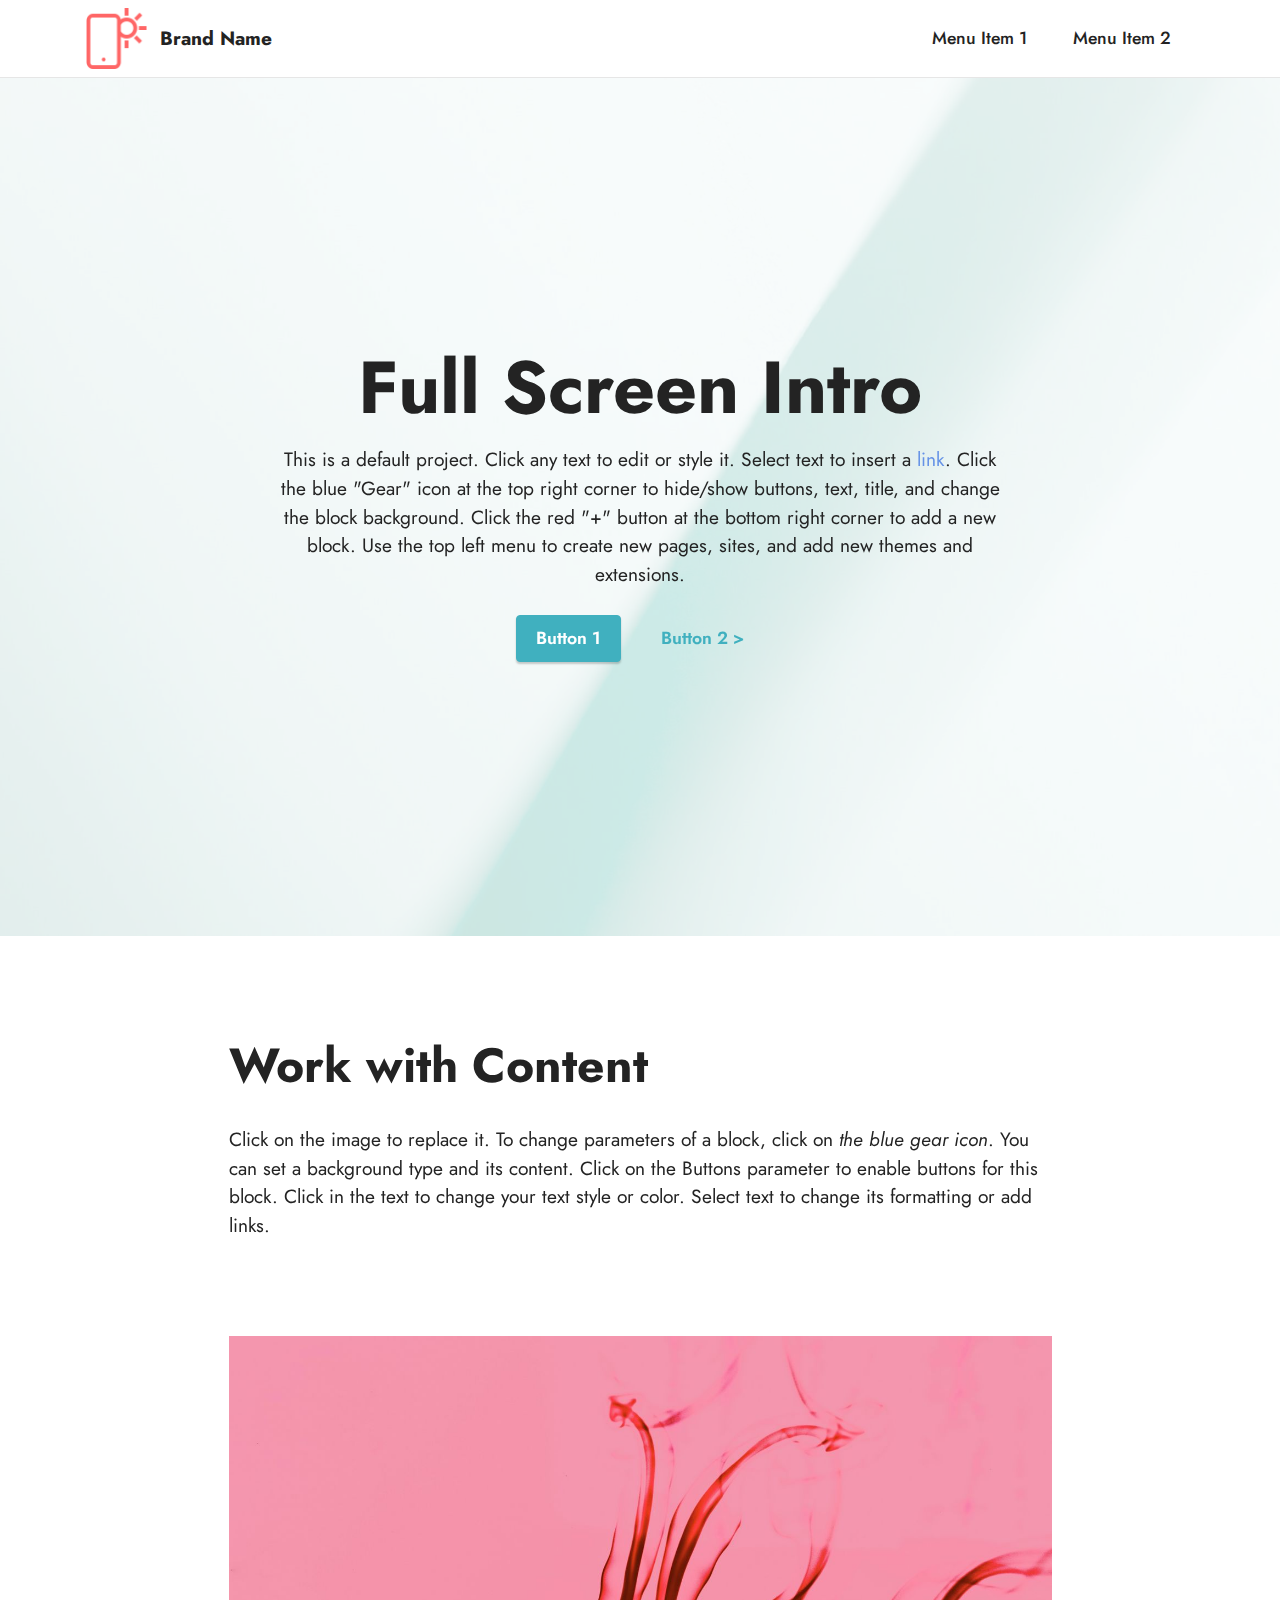
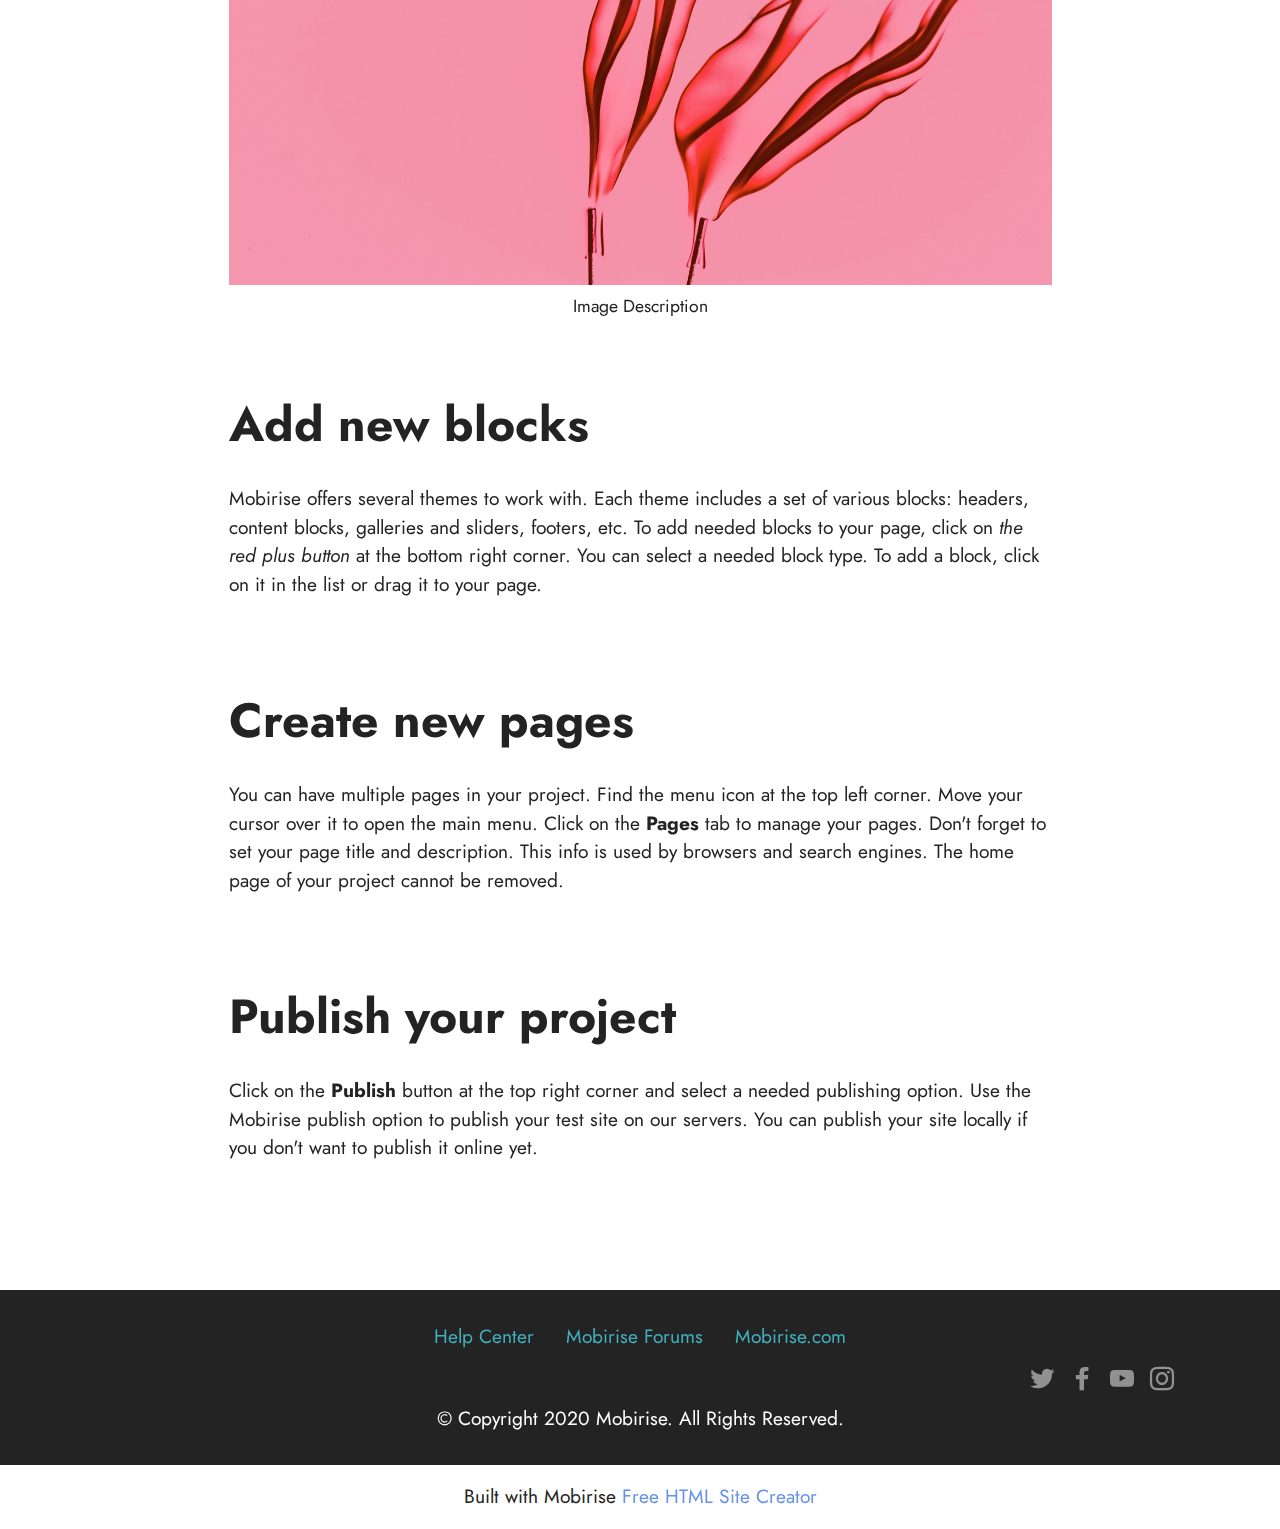
<file: index.html>
<!DOCTYPE html>
<html  >
<head>
  <!-- Site made with Mobirise Website Builder v5.6.11, https://mobirise.com -->
  <meta charset="UTF-8">
  <meta http-equiv="X-UA-Compatible" content="IE=edge">
  <meta name="generator" content="Mobirise v5.6.11, mobirise.com">
  <meta name="twitter:card" content="summary_large_image"/>
  <meta name="twitter:image:src" content="">
  <meta property="og:image" content="">
  <meta name="twitter:title" content="Home">
  <meta name="viewport" content="width=device-width, initial-scale=1, minimum-scale=1">
  <link rel="shortcut icon" href="assets/images/logo.png" type="image/x-icon">
  <meta name="description" content="">
  
  
  <title>Home</title>
  <link rel="stylesheet" href="assets/bootstrap/css/bootstrap.min.css">
  <link rel="stylesheet" href="assets/bootstrap/css/bootstrap-grid.min.css">
  <link rel="stylesheet" href="assets/bootstrap/css/bootstrap-reboot.min.css">
  <link rel="stylesheet" href="assets/parallax/jarallax.css">
  <link rel="stylesheet" href="assets/dropdown/css/style.css">
  <link rel="stylesheet" href="assets/socicon/css/styles.css">
  <link rel="stylesheet" href="assets/theme/css/style.css">
  <link rel="preload" href="https://fonts.googleapis.com/css?family=Jost:100,200,300,400,500,600,700,800,900,100i,200i,300i,400i,500i,600i,700i,800i,900i&display=swap" as="style" onload="this.onload=null;this.rel='stylesheet'">
  <noscript><link rel="stylesheet" href="https://fonts.googleapis.com/css?family=Jost:100,200,300,400,500,600,700,800,900,100i,200i,300i,400i,500i,600i,700i,800i,900i&display=swap"></noscript>
  <link rel="preload" as="style" href="assets/mobirise/css/mbr-additional.css"><link rel="stylesheet" href="assets/mobirise/css/mbr-additional.css" type="text/css">
  
  
  
  
</head>
<body>
  
  <section data-bs-version="5.1" class="menu cid-s48OLK6784" once="menu" id="menu1-h">
    
    <nav class="navbar navbar-dropdown navbar-fixed-top navbar-expand-lg">
        <div class="container">
            <div class="navbar-brand">
                <span class="navbar-logo">
                    <a href="https://mobiri.se">
                        <img src="assets/images/logo.png" alt="Mobirise Website Builder" style="height: 3.8rem;">
                    </a>
                </span>
                <span class="navbar-caption-wrap"><a class="navbar-caption text-black display-7" href="https://mobiri.se">Brand Name</a></span>
            </div>
            <button class="navbar-toggler" type="button" data-toggle="collapse" data-bs-toggle="collapse" data-target="#navbarSupportedContent" data-bs-target="#navbarSupportedContent" aria-controls="navbarNavAltMarkup" aria-expanded="false" aria-label="Toggle navigation">
                <div class="hamburger">
                    <span></span>
                    <span></span>
                    <span></span>
                    <span></span>
                </div>
            </button>
            <div class="collapse navbar-collapse" id="navbarSupportedContent">
                <ul class="navbar-nav nav-dropdown nav-right" data-app-modern-menu="true"><li class="nav-item"><a class="nav-link link text-black display-4" href="https://mobirise.com">Menu Item 1</a></li>
                    <li class="nav-item"><a class="nav-link link text-black display-4" href="https://mobirise.com">
                            Menu Item 2</a></li></ul>
                
                
            </div>
        </div>
    </nav>

</section>

<section data-bs-version="5.1" class="header1 cid-s48MCQYojq mbr-fullscreen mbr-parallax-background" id="header1-f">

    

    <div class="mbr-overlay" style="opacity: 0.8; background-color: rgb(255, 255, 255);"></div>

    <div class="align-center container">
        <div class="row justify-content-center">
            <div class="col-12 col-lg-8">
                <h1 class="mbr-section-title mbr-fonts-style mb-3 display-1"><strong>Full Screen Intro</strong></h1>
                
                <p class="mbr-text mbr-fonts-style display-7">This is a default project. Click any text to edit or style it. Select text to insert a <a href="http://mobirise.com">link</a>. Click the blue "Gear" icon at the top right corner to hide/show buttons, text, title, and change the block background. Click the red "+" button at the bottom right corner to add a new block. Use the top left menu to create new pages, sites, and add new themes and extensions.</p>
                <div class="mbr-section-btn mt-3"><a class="btn btn-success display-4" href="https://mobirise.com">Button 1</a> <a class="btn btn-success-outline display-4" href="https://mobirise.com">Button 2 &gt;</a></div>
            </div>
        </div>
    </div>
</section>

<section data-bs-version="5.1" class="content1 cid-s48udlf8KU" id="content1-8">
    
    <div class="container">
        <div class="row justify-content-center">
            <div class="title col-12 col-md-9">
                <h3 class="mbr-section-title mbr-fonts-style align-center mb-4 display-2"><strong>Work with Content</strong></h3>
                <h4 class="mbr-section-subtitle align-center mbr-fonts-style mb-4 display-7">Click on the image to replace it. To change parameters of a block, click on <em>the blue gear icon</em>. You can set a background type and its content. Click on the Buttons parameter to enable buttons for this block. Click in the text to change your text style or color. Select text to change its formatting or add links.</h4>
                
            </div>
        </div>
    </div>
</section>

<section data-bs-version="5.1" class="image3 cid-s48upRUlSD" id="image3-9">
    

    

    <div class="container">
        <div class="row justify-content-center">
            <div class="col-12 col-lg-9">
                <div class="image-wrapper">
                    <img src="assets/images/6.jpg" alt="Mobirise Website Builder">
                    <p class="mbr-description mbr-fonts-style mt-2 align-center display-4">
                        Image Description</p>
                </div>
            </div>
        </div>
    </div>
</section>

<section data-bs-version="5.1" class="content1 cid-s48vaXqeL6" id="content1-b">
    
    <div class="container">
        <div class="row justify-content-center">
            <div class="title col-12 col-md-9">
                <h3 class="mbr-section-title mbr-fonts-style align-center mb-4 display-2"><strong>Add new blocks</strong></h3>
                <h4 class="mbr-section-subtitle align-center mbr-fonts-style mb-4 display-7">Mobirise offers several themes to work with. Each theme includes a set of various blocks: headers, content blocks, galleries and sliders, footers, etc. To add needed blocks to your page, click on <em>the red plus button </em>at the bottom right corner. You can select a needed block type. To add a block, click on it in the list or drag it to your page.</h4>
                
            </div>
        </div>
    </div>
</section>

<section data-bs-version="5.1" class="content1 cid-s48vnjULo4" id="content1-c">
    
    <div class="container">
        <div class="row justify-content-center">
            <div class="title col-12 col-md-9">
                <h3 class="mbr-section-title mbr-fonts-style align-center mb-4 display-2"><strong>Create new pages</strong></h3>
                <h4 class="mbr-section-subtitle align-center mbr-fonts-style mb-4 display-7">You can have multiple pages in your project. Find the menu icon at the top left corner. Move your cursor over it to open the main menu. Click on the <strong>Pages </strong>tab to manage your pages. Don't forget to set your page title and description. This info is used by browsers and search engines. The home page of your project cannot be removed.</h4>
                
            </div>
        </div>
    </div>
</section>

<section data-bs-version="5.1" class="content1 cid-s48vrXhP0J" id="content1-d">
    
    <div class="container">
        <div class="row justify-content-center">
            <div class="title col-12 col-md-9">
                <h3 class="mbr-section-title mbr-fonts-style align-center mb-4 display-2"><strong>Publish your project
</strong></h3>
                <h4 class="mbr-section-subtitle align-center mbr-fonts-style mb-4 display-7">Click on the <strong>Publish </strong>button at the top right corner and select a needed publishing option. Use the Mobirise publish option to publish your test site on our servers. You can publish your site locally if you don't want to publish it online yet.</h4>
                
            </div>
        </div>
    </div>
</section>

<section data-bs-version="5.1" class="footer3 cid-s48P1Icc8J" once="footers" id="footer3-i">

    

    

    <div class="container">
        <div class="media-container-row align-center mbr-white">
            <div class="row row-links">
                <ul class="foot-menu">
                    
                    
                    
                    
                    
                <li class="foot-menu-item mbr-fonts-style display-7"><a href="https://mobirise.com/help/" class="text-success">Help Center</a></li><li class="foot-menu-item mbr-fonts-style display-7"><a href="http://forums.mobirise.com/" class="text-success">Mobirise Forums</a></li><li class="foot-menu-item mbr-fonts-style display-7"><a href="https://mobirise.com/" class="text-success">Mobirise.com</a></li></ul>
            </div>
            <div class="row social-row">
                <div class="social-list align-right pb-2">
                    
                    
                    
                    
                    
                    
                <div class="soc-item">
                        <a href="https://twitter.com/mobirise" target="_blank">
                            <span class="socicon-twitter socicon mbr-iconfont mbr-iconfont-social"></span>
                        </a>
                    </div><div class="soc-item">
                        <a href="https://www.facebook.com/pages/Mobirise/1616226671953247" target="_blank">
                            <span class="socicon-facebook socicon mbr-iconfont mbr-iconfont-social"></span>
                        </a>
                    </div><div class="soc-item">
                        <a href="https://www.youtube.com/c/mobirise" target="_blank">
                            <span class="socicon-youtube socicon mbr-iconfont mbr-iconfont-social"></span>
                        </a>
                    </div><div class="soc-item">
                        <a href="https://instagram.com/mobirise" target="_blank">
                            <span class="mbr-iconfont mbr-iconfont-social socicon-instagram socicon"></span>
                        </a>
                    </div></div>
            </div>
            <div class="row row-copirayt">
                <p class="mbr-text mb-0 mbr-fonts-style mbr-white align-center display-7">
                    © Copyright 2020 Mobirise. All Rights Reserved.
                </p>
            </div>
        </div>
    </div>
</section><section class="display-7" style="padding: 0;align-items: center;justify-content: center;flex-wrap: wrap;    align-content: center;display: flex;position: relative;height: 4rem;"><a href="https://mobiri.se/2829059" style="flex: 1 1;height: 4rem;position: absolute;width: 100%;z-index: 1;"><img alt="" style="height: 4rem;" src="[data-uri]"></a><p style="margin: 0;text-align: center;" class="display-7">Built with Mobirise &#8204;</p><a style="z-index:1" href="https://mobirise.com/html-builder.html">Free HTML Site Creator</a></section><script src="assets/bootstrap/js/bootstrap.bundle.min.js"></script>  <script src="assets/parallax/jarallax.js"></script>  <script src="assets/smoothscroll/smooth-scroll.js"></script>  <script src="assets/ytplayer/index.js"></script>  <script src="assets/dropdown/js/navbar-dropdown.js"></script>  <script src="assets/theme/js/script.js"></script>  
  
  
</body>
</html>
</file>
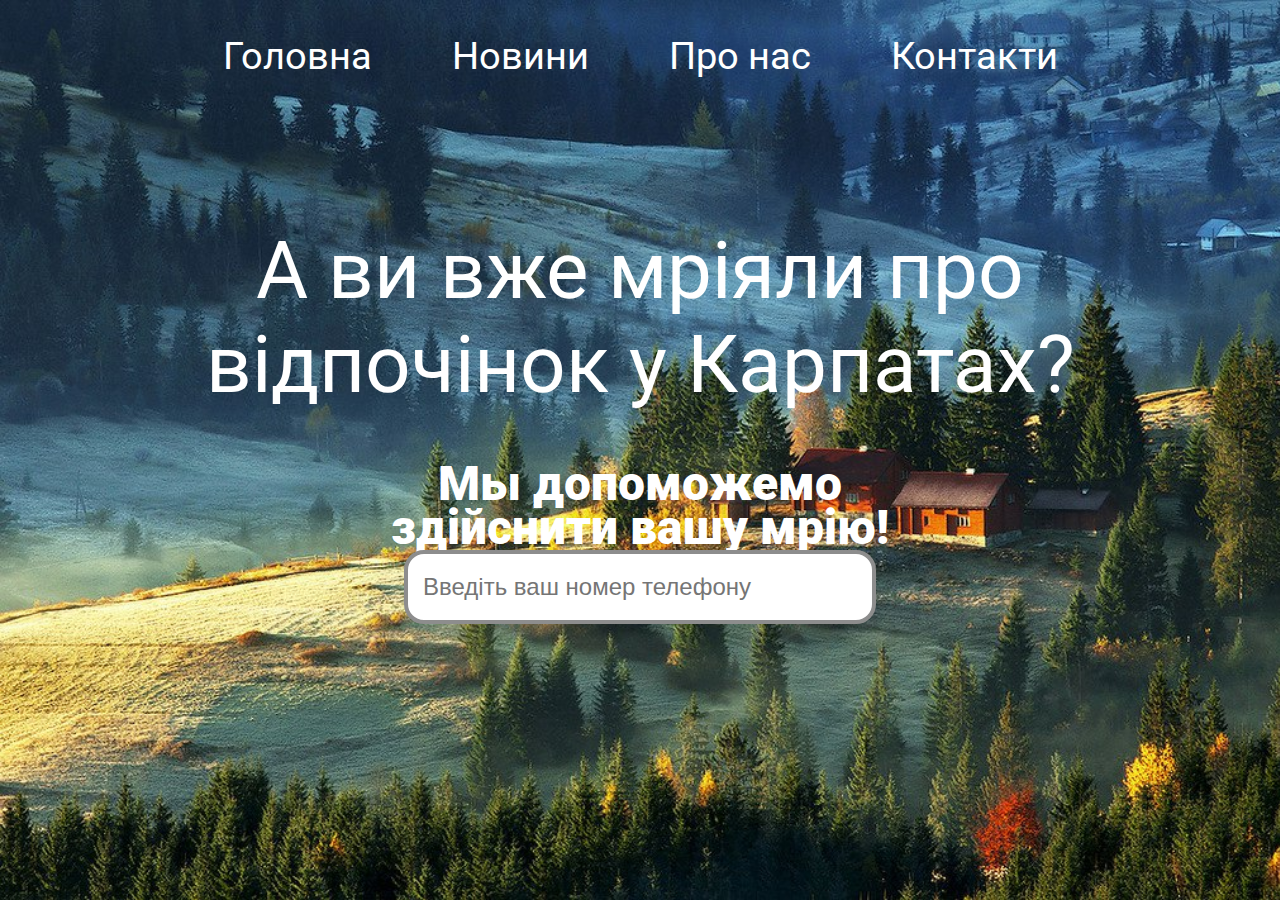
<file: 1.html>
<!DOCTYPE html>
<html lang="en">
<head>
<meta charset="UTF-8">
<link rel='stylesheet' href='style.css'>
<title>Турагенція</title>
<link rel="preconnect" href="https://fonts.googleapis.com">
<link rel="preconnect" href="https://fonts.gstatic.com" crossorigin>
<link href="https://fonts.googleapis.com/css2?family=Roboto&display=swap" rel="stylesheet">
</head>
<body>

<div class='header'>
<div class="nav">

<a class="nav-item" href="#">Головна</a>
<a class="nav-item" href="#">Новини</a>
<a class="nav-item" href="#">Про нас</a>
<a class="nav-item" href="#">Контакти</a>
</div>

<div class="main">
<div class="title">А ви вже мріяли про відпочінок у Карпатах?</div>
<div class="subtitle">Мы допоможемо здійснити вашу мрію!</div>
<div class="forma">
<form action="" method="">
<input type="text" class="input" placeholder="Введіть ваш номер телефону">
</form>
</div>
</div>




</div>

</body>
</html>
</file>
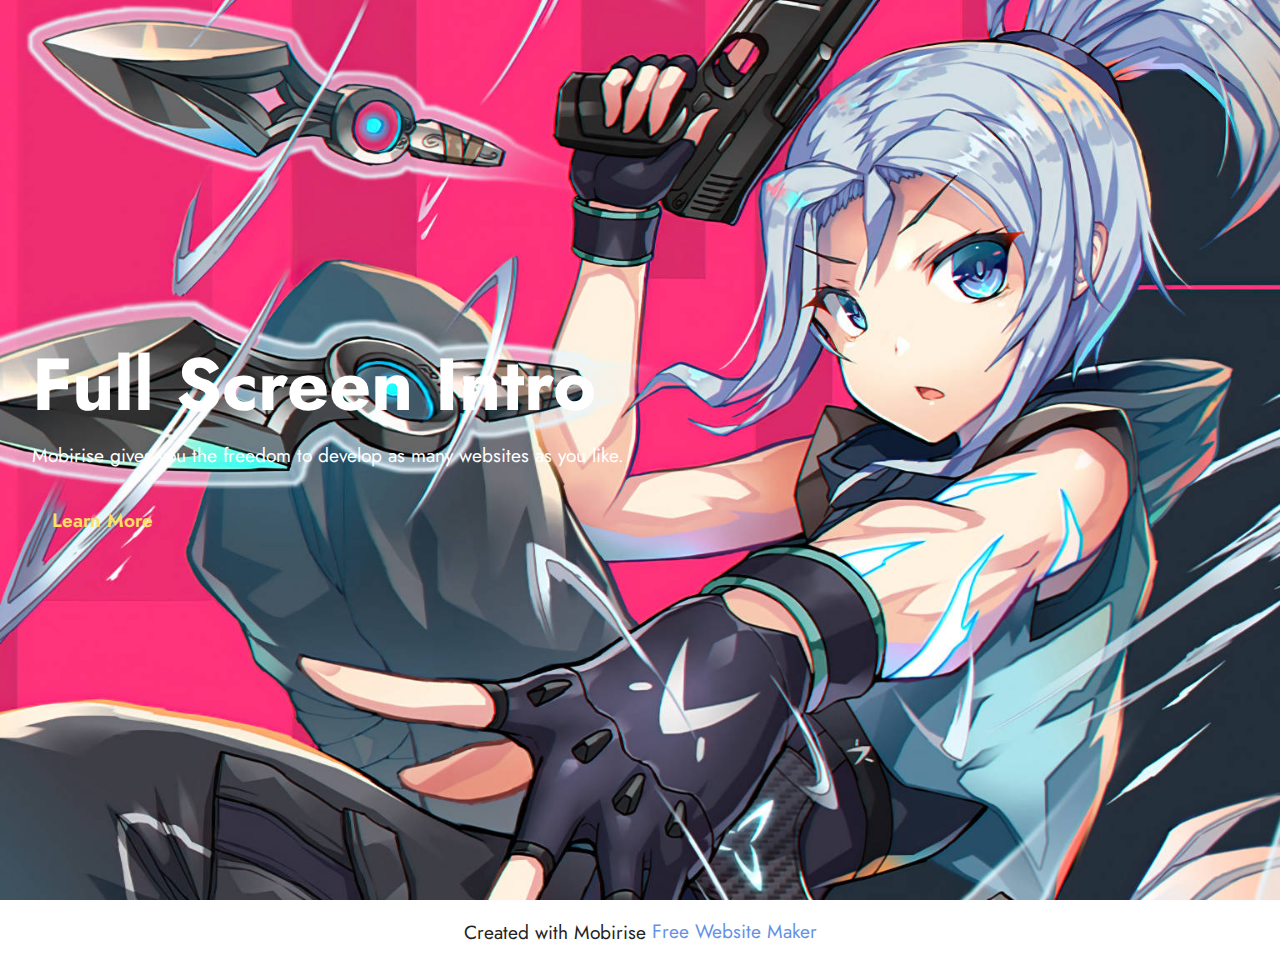
<file: page1.html>
<!DOCTYPE html>
<html  >
<head>
  <!-- Site made with Mobirise Website Builder v5.6.11, https://mobirise.com -->
  <meta charset="UTF-8">
  <meta http-equiv="X-UA-Compatible" content="IE=edge">
  <meta name="generator" content="Mobirise v5.6.11, mobirise.com">
  <meta name="twitter:card" content="summary_large_image"/>
  <meta name="twitter:image:src" content="">
  <meta property="og:image" content="">
  <meta name="twitter:title" content="Page 1">
  <meta name="viewport" content="width=device-width, initial-scale=1, minimum-scale=1">
  <link rel="shortcut icon" href="assets/images/logo.png" type="image/x-icon">
  <meta name="description" content="">
  
  
  <title>Page 1</title>
  <link rel="stylesheet" href="assets/bootstrap/css/bootstrap.min.css">
  <link rel="stylesheet" href="assets/bootstrap/css/bootstrap-grid.min.css">
  <link rel="stylesheet" href="assets/bootstrap/css/bootstrap-reboot.min.css">
  <link rel="stylesheet" href="assets/theme/css/style.css">
  <link rel="preload" href="https://fonts.googleapis.com/css?family=Jost:100,200,300,400,500,600,700,800,900,100i,200i,300i,400i,500i,600i,700i,800i,900i&display=swap" as="style" onload="this.onload=null;this.rel='stylesheet'">
  <noscript><link rel="stylesheet" href="https://fonts.googleapis.com/css?family=Jost:100,200,300,400,500,600,700,800,900,100i,200i,300i,400i,500i,600i,700i,800i,900i&display=swap"></noscript>
  <link rel="preload" as="style" href="assets/mobirise/css/mbr-additional.css"><link rel="stylesheet" href="assets/mobirise/css/mbr-additional.css" type="text/css">
  
  
  
  
</head>
<body>
  
  <section data-bs-version="5.1" class="header5 cid-tc8UflTIvn mbr-fullscreen" id="header5-m">

    

    
    

    <div class="container-fluid">
        <div class="row">
            <div class="col-12 col-lg-7">
                <h1 class="mbr-section-title mbr-fonts-style mbr-white mb-3 display-1"><strong>Full Screen Intro</strong></h1>
                
                <p class="mbr-text mbr-fonts-style mbr-white display-7">
                    Mobirise gives you the freedom to develop as many websites as you like.</p>
                <div class="mbr-section-btn mt-3"><a class="btn btn-warning-outline display-7" href="https://mobiri.se">Learn More</a></div>
            </div>
        </div>
    </div>
</section><section class="display-7" style="padding: 0;align-items: center;justify-content: center;flex-wrap: wrap;    align-content: center;display: flex;position: relative;height: 4rem;"><a href="https://mobiri.se/2829059" style="flex: 1 1;height: 4rem;position: absolute;width: 100%;z-index: 1;"><img alt="" style="height: 4rem;" src="[data-uri]"></a><p style="margin: 0;text-align: center;" class="display-7">Created with Mobirise &#8204;</p><a style="z-index:1" href="https://mobirise.com/website-maker.html">Free Website Maker</a></section><script src="assets/bootstrap/js/bootstrap.bundle.min.js"></script>  <script src="assets/smoothscroll/smooth-scroll.js"></script>  <script src="assets/ytplayer/index.js"></script>  <script src="assets/theme/js/script.js"></script>  
  
  
</body>
</html>
</file>
<file: assets/parallax/jarallax.css>
.jarallax {
    position: relative;
    z-index: 0;
}
.jarallax > .jarallax-img {
    position: absolute;
    object-fit: cover;
    /* support for plugin https://github.com/bfred-it/object-fit-images */
    font-family: 'object-fit: cover;';
    top: 0;
    left: 0;
    width: 100%;
    height: 100%;
    z-index: -1;
}
</file>
<file: assets/dropdown/css/style.css>
.navbar-dropdown {
  left: 0;
  padding: 0;
  position: absolute;
  right: 0;
  top: 0;
  transition: all 0.45s ease;
  z-index: 1030;
  background: #282828; }
  .navbar-dropdown .navbar-logo {
    margin-right: 0.8rem;
    transition: margin 0.3s ease-in-out;
    vertical-align: middle; }
    .navbar-dropdown .navbar-logo img {
      height: 3.125rem;
      transition: all 0.3s ease-in-out; }
    .navbar-dropdown .navbar-logo.mbr-iconfont {
      font-size: 3.125rem;
      line-height: 3.125rem; }
  .navbar-dropdown .navbar-caption {
    font-weight: 700;
    white-space: normal;
    vertical-align: -4px;
    line-height: 3.125rem !important; }
    .navbar-dropdown .navbar-caption, .navbar-dropdown .navbar-caption:hover {
      color: inherit;
      text-decoration: none; }
  .navbar-dropdown .mbr-iconfont + .navbar-caption {
    vertical-align: -1px; }
  .navbar-dropdown.navbar-fixed-top {
    position: fixed; }
  .navbar-dropdown .navbar-brand span {
    vertical-align: -4px; }
  .navbar-dropdown.bg-color.transparent {
    background: none; }
  .navbar-dropdown.navbar-short .navbar-brand {
    padding: 0.625rem 0; }
    .navbar-dropdown.navbar-short .navbar-brand span {
      vertical-align: -1px; }
  .navbar-dropdown.navbar-short .navbar-caption {
    line-height: 2.375rem !important;
    vertical-align: -2px; }
  .navbar-dropdown.navbar-short .navbar-logo {
    margin-right: 0.5rem; }
    .navbar-dropdown.navbar-short .navbar-logo img {
      height: 2.375rem; }
    .navbar-dropdown.navbar-short .navbar-logo.mbr-iconfont {
      font-size: 2.375rem;
      line-height: 2.375rem; }
  .navbar-dropdown.navbar-short .mbr-table-cell {
    height: 3.625rem; }
  .navbar-dropdown .navbar-close {
    left: 0.6875rem;
    position: fixed;
    top: 0.75rem;
    z-index: 1000; }
  .navbar-dropdown .hamburger-icon {
    content: "";
    display: inline-block;
    vertical-align: middle;
    width: 16px;
    -webkit-box-shadow: 0 -6px 0 1px #282828,0 0 0 1px #282828,0 6px 0 1px #282828;
    -moz-box-shadow: 0 -6px 0 1px #282828,0 0 0 1px #282828,0 6px 0 1px #282828;
    box-shadow: 0 -6px 0 1px #282828,0 0 0 1px #282828,0 6px 0 1px #282828; }

.dropdown-menu .dropdown-toggle[data-toggle="dropdown-submenu"]::after {
  border-bottom: 0.35em solid transparent;
  border-left: 0.35em solid;
  border-right: 0;
  border-top: 0.35em solid transparent;
  margin-left: 0.3rem; }

.dropdown-menu .dropdown-item:focus {
  outline: 0; }

.nav-dropdown {
  font-size: 0.75rem;
  font-weight: 500;
  height: auto !important; }
  .nav-dropdown .nav-btn {
    padding-left: 1rem; }
  .nav-dropdown .link {
    margin: .667em 1.667em;
    font-weight: 500;
    padding: 0;
    transition: color .2s ease-in-out; }
    .nav-dropdown .link.dropdown-toggle {
      margin-right: 2.583em; }
      .nav-dropdown .link.dropdown-toggle::after {
        margin-left: .25rem;
        border-top: 0.35em solid;
        border-right: 0.35em solid transparent;
        border-left: 0.35em solid transparent;
        border-bottom: 0; }
      .nav-dropdown .link.dropdown-toggle[aria-expanded="true"] {
        margin: 0;
        padding: 0.667em 3.263em  0.667em 1.667em; }
  .nav-dropdown .link::after,
  .nav-dropdown .dropdown-item::after {
    color: inherit; }
  .nav-dropdown .btn {
    font-size: 0.75rem;
    font-weight: 700;
    letter-spacing: 0;
    margin-bottom: 0;
    padding-left: 1.25rem;
    padding-right: 1.25rem; }
  .nav-dropdown .dropdown-menu {
    border-radius: 0;
    border: 0;
    left: 0;
    margin: 0;
    padding-bottom: 1.25rem;
    padding-top: 1.25rem;
    position: relative; }
  .nav-dropdown .dropdown-submenu {
    margin-left: 0.125rem;
    top: 0; }
  .nav-dropdown .dropdown-item {
    font-weight: 500;
    line-height: 2;
    padding: 0.3846em 4.615em 0.3846em 1.5385em;
    position: relative;
    transition: color .2s ease-in-out, background-color .2s ease-in-out; }
    .nav-dropdown .dropdown-item::after {
      margin-top: -0.3077em;
      position: absolute;
      right: 1.1538em;
      top: 50%; }
    .nav-dropdown .dropdown-item:focus, .nav-dropdown .dropdown-item:hover {
      background: none; }

@media (max-width: 767px) {
  .nav-dropdown.navbar-toggleable-sm {
    bottom: 0;
    display: none;
    left: 0;
    overflow-x: hidden;
    position: fixed;
    top: 0;
    transform: translateX(-100%);
    -ms-transform: translateX(-100%);
    -webkit-transform: translateX(-100%);
    width: 18.75rem;
    z-index: 999; } }
.nav-dropdown.navbar-toggleable-xl {
  bottom: 0;
  display: none;
  left: 0;
  overflow-x: hidden;
  position: fixed;
  top: 0;
  transform: translateX(-100%);
  -ms-transform: translateX(-100%);
  -webkit-transform: translateX(-100%);
  width: 18.75rem;
  z-index: 999; }

.nav-dropdown-sm {
  display: block !important;
  overflow-x: hidden;
  overflow: auto;
  padding-top: 3.875rem; }
  .nav-dropdown-sm::after {
    content: "";
    display: block;
    height: 3rem;
    width: 100%; }
  .nav-dropdown-sm.collapse.in ~ .navbar-close {
    display: block !important; }
  .nav-dropdown-sm.collapsing, .nav-dropdown-sm.collapse.in {
    transform: translateX(0);
    -ms-transform: translateX(0);
    -webkit-transform: translateX(0);
    transition: all 0.25s ease-out;
    -webkit-transition: all 0.25s ease-out;
    background: #282828; }
  .nav-dropdown-sm.collapsing[aria-expanded="false"] {
    transform: translateX(-100%);
    -ms-transform: translateX(-100%);
    -webkit-transform: translateX(-100%); }
  .nav-dropdown-sm .nav-item {
    display: block;
    margin-left: 0 !important;
    padding-left: 0; }
  .nav-dropdown-sm .link,
  .nav-dropdown-sm .dropdown-item {
    border-top: 1px dotted rgba(255, 255, 255, 0.1);
    font-size: 0.8125rem;
    line-height: 1.6;
    margin: 0 !important;
    padding: 0.875rem 2.4rem 0.875rem 1.5625rem !important;
    position: relative;
    white-space: normal; }
    .nav-dropdown-sm .link:focus, .nav-dropdown-sm .link:hover,
    .nav-dropdown-sm .dropdown-item:focus,
    .nav-dropdown-sm .dropdown-item:hover {
      background: rgba(0, 0, 0, 0.2) !important;
      color: #c0a375; }
  .nav-dropdown-sm .nav-btn {
    position: relative;
    padding: 1.5625rem 1.5625rem 0 1.5625rem; }
    .nav-dropdown-sm .nav-btn::before {
      border-top: 1px dotted rgba(255, 255, 255, 0.1);
      content: "";
      left: 0;
      position: absolute;
      top: 0;
      width: 100%; }
    .nav-dropdown-sm .nav-btn + .nav-btn {
      padding-top: 0.625rem; }
      .nav-dropdown-sm .nav-btn + .nav-btn::before {
        display: none; }
  .nav-dropdown-sm .btn {
    padding: 0.625rem 0; }
  .nav-dropdown-sm .dropdown-toggle[data-toggle="dropdown-submenu"]::after {
    margin-left: .25rem;
    border-top: 0.35em solid;
    border-right: 0.35em solid transparent;
    border-left: 0.35em solid transparent;
    border-bottom: 0; }
  .nav-dropdown-sm .dropdown-toggle[data-toggle="dropdown-submenu"][aria-expanded="true"]::after {
    border-top: 0;
    border-right: 0.35em solid transparent;
    border-left: 0.35em solid transparent;
    border-bottom: 0.35em solid; }
  .nav-dropdown-sm .dropdown-menu {
    margin: 0;
    padding: 0;
    position: relative;
    top: 0;
    left: 0;
    width: 100%;
    border: 0;
    float: none;
    border-radius: 0;
    background: none; }
  .nav-dropdown-sm .dropdown-submenu {
    left: 100%;
    margin-left: 0.125rem;
    margin-top: -1.25rem;
    top: 0; }

.navbar-toggleable-sm .nav-dropdown .dropdown-menu {
  position: absolute; }

.navbar-toggleable-sm .nav-dropdown .dropdown-submenu {
  left: 100%;
  margin-left: 0.125rem;
  margin-top: -1.25rem;
  top: 0; }

.navbar-toggleable-sm.opened .nav-dropdown .dropdown-menu {
  position: relative; }

.navbar-toggleable-sm.opened .nav-dropdown .dropdown-submenu {
  left: 0;
  margin-left: 00rem;
  margin-top: 0rem;
  top: 0; }

.is-builder .nav-dropdown.collapsing {
  transition: none !important; }
</file>
<file: assets/socicon/css/styles.css>
@charset "UTF-8";

@font-face {
  font-family: 'Socicon';
  src:  url('../fonts/socicon.eot');
  src:  url('../fonts/socicon.eot?#iefix') format('embedded-opentype'),
    url('../fonts/socicon.woff2') format('woff2'),
    url('../fonts/socicon.ttf') format('truetype'),
    url('../fonts/socicon.woff') format('woff'),
    url('../fonts/socicon.svg#socicon') format('svg');
  font-weight: normal;
  font-style: normal;
  font-display: swap;
}

[data-icon]:before {
  font-family: "socicon" !important;
  content: attr(data-icon);
  font-style: normal !important;
  font-weight: normal !important;
  font-variant: normal !important;
  text-transform: none !important;
  speak: none;
  line-height: 1;
  -webkit-font-smoothing: antialiased;
  -moz-osx-font-smoothing: grayscale;
}

[class^="socicon-"], [class*=" socicon-"] {
  /* use !important to prevent issues with browser extensions that change fonts */
  font-family: 'Socicon' !important;
  speak: none;
  font-style: normal;
  font-weight: normal;
  font-variant: normal;
  text-transform: none;
  line-height: 1;

  /* Better Font Rendering =========== */
  -webkit-font-smoothing: antialiased;
  -moz-osx-font-smoothing: grayscale;
}

.socicon-eitaa:before {
  content: "\e97c";
}
.socicon-soroush:before {
  content: "\e97d";
}
.socicon-bale:before {
  content: "\e97e";
}
.socicon-zazzle:before {
  content: "\e97b";
}
.socicon-society6:before {
  content: "\e97a";
}
.socicon-redbubble:before {
  content: "\e979";
}
.socicon-avvo:before {
  content: "\e978";
}
.socicon-stitcher:before {
  content: "\e977";
}
.socicon-googlehangouts:before {
  content: "\e974";
}
.socicon-dlive:before {
  content: "\e975";
}
.socicon-vsco:before {
  content: "\e976";
}
.socicon-flipboard:before {
  content: "\e973";
}
.socicon-ubuntu:before {
  content: "\e958";
}
.socicon-artstation:before {
  content: "\e959";
}
.socicon-invision:before {
  content: "\e95a";
}
.socicon-torial:before {
  content: "\e95b";
}
.socicon-collectorz:before {
  content: "\e95c";
}
.socicon-seenthis:before {
  content: "\e95d";
}
.socicon-googleplaymusic:before {
  content: "\e95e";
}
.socicon-debian:before {
  content: "\e95f";
}
.socicon-filmfreeway:before {
  content: "\e960";
}
.socicon-gnome:before {
  content: "\e961";
}
.socicon-itchio:before {
  content: "\e962";
}
.socicon-jamendo:before {
  content: "\e963";
}
.socicon-mix:before {
  content: "\e964";
}
.socicon-sharepoint:before {
  content: "\e965";
}
.socicon-tinder:before {
  content: "\e966";
}
.socicon-windguru:before {
  content: "\e967";
}
.socicon-cdbaby:before {
  content: "\e968";
}
.socicon-elementaryos:before {
  content: "\e969";
}
.socicon-stage32:before {
  content: "\e96a";
}
.socicon-tiktok:before {
  content: "\e96b";
}
.socicon-gitter:before {
  content: "\e96c";
}
.socicon-letterboxd:before {
  content: "\e96d";
}
.socicon-threema:before {
  content: "\e96e";
}
.socicon-splice:before {
  content: "\e96f";
}
.socicon-metapop:before {
  content: "\e970";
}
.socicon-naver:before {
  content: "\e971";
}
.socicon-remote:before {
  content: "\e972";
}
.socicon-internet:before {
  content: "\e957";
}
.socicon-moddb:before {
  content: "\e94b";
}
.socicon-indiedb:before {
  content: "\e94c";
}
.socicon-traxsource:before {
  content: "\e94d";
}
.socicon-gamefor:before {
  content: "\e94e";
}
.socicon-pixiv:before {
  content: "\e94f";
}
.socicon-myanimelist:before {
  content: "\e950";
}
.socicon-blackberry:before {
  content: "\e951";
}
.socicon-wickr:before {
  content: "\e952";
}
.socicon-spip:before {
  content: "\e953";
}
.socicon-napster:before {
  content: "\e954";
}
.socicon-beatport:before {
  content: "\e955";
}
.socicon-hackerone:before {
  content: "\e956";
}
.socicon-hackernews:before {
  content: "\e946";
}
.socicon-smashwords:before {
  content: "\e947";
}
.socicon-kobo:before {
  content: "\e948";
}
.socicon-bookbub:before {
  content: "\e949";
}
.socicon-mailru:before {
  content: "\e94a";
}
.socicon-gitlab:before {
  content: "\e945";
}
.socicon-instructables:before {
  content: "\e944";
}
.socicon-portfolio:before {
  content: "\e943";
}
.socicon-codered:before {
  content: "\e940";
}
.socicon-origin:before {
  content: "\e941";
}
.socicon-nextdoor:before {
  content: "\e942";
}
.socicon-udemy:before {
  content: "\e93f";
}
.socicon-livemaster:before {
  content: "\e93e";
}
.socicon-crunchbase:before {
  content: "\e93b";
}
.socicon-homefy:before {
  content: "\e93c";
}
.socicon-calendly:before {
  content: "\e93d";
}
.socicon-realtor:before {
  content: "\e90f";
}
.socicon-tidal:before {
  content: "\e910";
}
.socicon-qobuz:before {
  content: "\e911";
}
.socicon-natgeo:before {
  content: "\e912";
}
.socicon-mastodon:before {
  content: "\e913";
}
.socicon-unsplash:before {
  content: "\e914";
}
.socicon-homeadvisor:before {
  content: "\e915";
}
.socicon-angieslist:before {
  content: "\e916";
}
.socicon-codepen:before {
  content: "\e917";
}
.socicon-slack:before {
  content: "\e918";
}
.socicon-openaigym:before {
  content: "\e919";
}
.socicon-logmein:before {
  content: "\e91a";
}
.socicon-fiverr:before {
  content: "\e91b";
}
.socicon-gotomeeting:before {
  content: "\e91c";
}
.socicon-aliexpress:before {
  content: "\e91d";
}
.socicon-guru:before {
  content: "\e91e";
}
.socicon-appstore:before {
  content: "\e91f";
}
.socicon-homes:before {
  content: "\e920";
}
.socicon-zoom:before {
  content: "\e921";
}
.socicon-alibaba:before {
  content: "\e922";
}
.socicon-craigslist:before {
  content: "\e923";
}
.socicon-wix:before {
  content: "\e924";
}
.socicon-redfin:before {
  content: "\e925";
}
.socicon-googlecalendar:before {
  content: "\e926";
}
.socicon-shopify:before {
  content: "\e927";
}
.socicon-freelancer:before {
  content: "\e928";
}
.socicon-seedrs:before {
  content: "\e929";
}
.socicon-bing:before {
  content: "\e92a";
}
.socicon-doodle:before {
  content: "\e92b";
}
.socicon-bonanza:before {
  content: "\e92c";
}
.socicon-squarespace:before {
  content: "\e92d";
}
.socicon-toptal:before {
  content: "\e92e";
}
.socicon-gust:before {
  content: "\e92f";
}
.socicon-ask:before {
  content: "\e930";
}
.socicon-trulia:before {
  content: "\e931";
}
.socicon-loomly:before {
  content: "\e932";
}
.socicon-ghost:before {
  content: "\e933";
}
.socicon-upwork:before {
  content: "\e934";
}
.socicon-fundable:before {
  content: "\e935";
}
.socicon-booking:before {
  content: "\e936";
}
.socicon-googlemaps:before {
  content: "\e937";
}
.socicon-zillow:before {
  content: "\e938";
}
.socicon-niconico:before {
  content: "\e939";
}
.socicon-toneden:before {
  content: "\e93a";
}
.socicon-augment:before {
  content: "\e908";
}
.socicon-bitbucket:before {
  content: "\e909";
}
.socicon-fyuse:before {
  content: "\e90a";
}
.socicon-yt-gaming:before {
  content: "\e90b";
}
.socicon-sketchfab:before {
  content: "\e90c";
}
.socicon-mobcrush:before {
  content: "\e90d";
}
.socicon-microsoft:before {
  content: "\e90e";
}
.socicon-pandora:before {
  content: "\e907";
}
.socicon-messenger:before {
  content: "\e906";
}
.socicon-gamewisp:before {
  content: "\e905";
}
.socicon-bloglovin:before {
  content: "\e904";
}
.socicon-tunein:before {
  content: "\e903";
}
.socicon-gamejolt:before {
  content: "\e901";
}
.socicon-trello:before {
  content: "\e902";
}
.socicon-spreadshirt:before {
  content: "\e900";
}
.socicon-500px:before {
  content: "\e000";
}
.socicon-8tracks:before {
  content: "\e001";
}
.socicon-airbnb:before {
  content: "\e002";
}
.socicon-alliance:before {
  content: "\e003";
}
.socicon-amazon:before {
  content: "\e004";
}
.socicon-amplement:before {
  content: "\e005";
}
.socicon-android:before {
  content: "\e006";
}
.socicon-angellist:before {
  content: "\e007";
}
.socicon-apple:before {
  content: "\e008";
}
.socicon-appnet:before {
  content: "\e009";
}
.socicon-baidu:before {
  content: "\e00a";
}
.socicon-bandcamp:before {
  content: "\e00b";
}
.socicon-battlenet:before {
  content: "\e00c";
}
.socicon-mixer:before {
  content: "\e00d";
}
.socicon-bebee:before {
  content: "\e00e";
}
.socicon-bebo:before {
  content: "\e00f";
}
.socicon-behance:before {
  content: "\e010";
}
.socicon-blizzard:before {
  content: "\e011";
}
.socicon-blogger:before {
  content: "\e012";
}
.socicon-buffer:before {
  content: "\e013";
}
.socicon-chrome:before {
  content: "\e014";
}
.socicon-coderwall:before {
  content: "\e015";
}
.socicon-curse:before {
  content: "\e016";
}
.socicon-dailymotion:before {
  content: "\e017";
}
.socicon-deezer:before {
  content: "\e018";
}
.socicon-delicious:before {
  content: "\e019";
}
.socicon-deviantart:before {
  content: "\e01a";
}
.socicon-diablo:before {
  content: "\e01b";
}
.socicon-digg:before {
  content: "\e01c";
}
.socicon-discord:before {
  content: "\e01d";
}
.socicon-disqus:before {
  content: "\e01e";
}
.socicon-douban:before {
  content: "\e01f";
}
.socicon-draugiem:before {
  content: "\e020";
}
.socicon-dribbble:before {
  content: "\e021";
}
.socicon-drupal:before {
  content: "\e022";
}
.socicon-ebay:before {
  content: "\e023";
}
.socicon-ello:before {
  content: "\e024";
}
.socicon-endomodo:before {
  content: "\e025";
}
.socicon-envato:before {
  content: "\e026";
}
.socicon-etsy:before {
  content: "\e027";
}
.socicon-facebook:before {
  content: "\e028";
}
.socicon-feedburner:before {
  content: "\e029";
}
.socicon-filmweb:before {
  content: "\e02a";
}
.socicon-firefox:before {
  content: "\e02b";
}
.socicon-flattr:before {
  content: "\e02c";
}
.socicon-flickr:before {
  content: "\e02d";
}
.socicon-formulr:before {
  content: "\e02e";
}
.socicon-forrst:before {
  content: "\e02f";
}
.socicon-foursquare:before {
  content: "\e030";
}
.socicon-friendfeed:before {
  content: "\e031";
}
.socicon-github:before {
  content: "\e032";
}
.socicon-goodreads:before {
  content: "\e033";
}
.socicon-google:before {
  content: "\e034";
}
.socicon-googlescholar:before {
  content: "\e035";
}
.socicon-googlegroups:before {
  content: "\e036";
}
.socicon-googlephotos:before {
  content: "\e037";
}
.socicon-googleplus:before {
  content: "\e038";
}
.socicon-grooveshark:before {
  content: "\e039";
}
.socicon-hackerrank:before {
  content: "\e03a";
}
.socicon-hearthstone:before {
  content: "\e03b";
}
.socicon-hellocoton:before {
  content: "\e03c";
}
.socicon-heroes:before {
  content: "\e03d";
}
.socicon-smashcast:before {
  content: "\e03e";
}
.socicon-horde:before {
  content: "\e03f";
}
.socicon-houzz:before {
  content: "\e040";
}
.socicon-icq:before {
  content: "\e041";
}
.socicon-identica:before {
  content: "\e042";
}
.socicon-imdb:before {
  content: "\e043";
}
.socicon-instagram:before {
  content: "\e044";
}
.socicon-issuu:before {
  content: "\e045";
}
.socicon-istock:before {
  content: "\e046";
}
.socicon-itunes:before {
  content: "\e047";
}
.socicon-keybase:before {
  content: "\e048";
}
.socicon-lanyrd:before {
  content: "\e049";
}
.socicon-lastfm:before {
  content: "\e04a";
}
.socicon-line:before {
  content: "\e04b";
}
.socicon-linkedin:before {
  content: "\e04c";
}
.socicon-livejournal:before {
  content: "\e04d";
}
.socicon-lyft:before {
  content: "\e04e";
}
.socicon-macos:before {
  content: "\e04f";
}
.socicon-mail:before {
  content: "\e050";
}
.socicon-medium:before {
  content: "\e051";
}
.socicon-meetup:before {
  content: "\e052";
}
.socicon-mixcloud:before {
  content: "\e053";
}
.socicon-modelmayhem:before {
  content: "\e054";
}
.socicon-mumble:before {
  content: "\e055";
}
.socicon-myspace:before {
  content: "\e056";
}
.socicon-newsvine:before {
  content: "\e057";
}
.socicon-nintendo:before {
  content: "\e058";
}
.socicon-npm:before {
  content: "\e059";
}
.socicon-odnoklassniki:before {
  content: "\e05a";
}
.socicon-openid:before {
  content: "\e05b";
}
.socicon-opera:before {
  content: "\e05c";
}
.socicon-outlook:before {
  content: "\e05d";
}
.socicon-overwatch:before {
  content: "\e05e";
}
.socicon-patreon:before {
  content: "\e05f";
}
.socicon-paypal:before {
  content: "\e060";
}
.socicon-periscope:before {
  content: "\e061";
}
.socicon-persona:before {
  content: "\e062";
}
.socicon-pinterest:before {
  content: "\e063";
}
.socicon-play:before {
  content: "\e064";
}
.socicon-player:before {
  content: "\e065";
}
.socicon-playstation:before {
  content: "\e066";
}
.socicon-pocket:before {
  content: "\e067";
}
.socicon-qq:before {
  content: "\e068";
}
.socicon-quora:before {
  content: "\e069";
}
.socicon-raidcall:before {
  content: "\e06a";
}
.socicon-ravelry:before {
  content: "\e06b";
}
.socicon-reddit:before {
  content: "\e06c";
}
.socicon-renren:before {
  content: "\e06d";
}
.socicon-researchgate:before {
  content: "\e06e";
}
.socicon-residentadvisor:before {
  content: "\e06f";
}
.socicon-reverbnation:before {
  content: "\e070";
}
.socicon-rss:before {
  content: "\e071";
}
.socicon-sharethis:before {
  content: "\e072";
}
.socicon-skype:before {
  content: "\e073";
}
.socicon-slideshare:before {
  content: "\e074";
}
.socicon-smugmug:before {
  content: "\e075";
}
.socicon-snapchat:before {
  content: "\e076";
}
.socicon-songkick:before {
  content: "\e077";
}
.socicon-soundcloud:before {
  content: "\e078";
}
.socicon-spotify:before {
  content: "\e079";
}
.socicon-stackexchange:before {
  content: "\e07a";
}
.socicon-stackoverflow:before {
  content: "\e07b";
}
.socicon-starcraft:before {
  content: "\e07c";
}
.socicon-stayfriends:before {
  content: "\e07d";
}
.socicon-steam:before {
  content: "\e07e";
}
.socicon-storehouse:before {
  content: "\e07f";
}
.socicon-strava:before {
  content: "\e080";
}
.socicon-streamjar:before {
  content: "\e081";
}
.socicon-stumbleupon:before {
  content: "\e082";
}
.socicon-swarm:before {
  content: "\e083";
}
.socicon-teamspeak:before {
  content: "\e084";
}
.socicon-teamviewer:before {
  content: "\e085";
}
.socicon-technorati:before {
  content: "\e086";
}
.socicon-telegram:before {
  content: "\e087";
}
.socicon-tripadvisor:before {
  content: "\e088";
}
.socicon-tripit:before {
  content: "\e089";
}
.socicon-triplej:before {
  content: "\e08a";
}
.socicon-tumblr:before {
  content: "\e08b";
}
.socicon-twitch:before {
  content: "\e08c";
}
.socicon-twitter:before {
  content: "\e08d";
}
.socicon-uber:before {
  content: "\e08e";
}
.socicon-ventrilo:before {
  content: "\e08f";
}
.socicon-viadeo:before {
  content: "\e090";
}
.socicon-viber:before {
  content: "\e091";
}
.socicon-viewbug:before {
  content: "\e092";
}
.socicon-vimeo:before {
  content: "\e093";
}
.socicon-vine:before {
  content: "\e094";
}
.socicon-vkontakte:before {
  content: "\e095";
}
.socicon-warcraft:before {
  content: "\e096";
}
.socicon-wechat:before {
  content: "\e097";
}
.socicon-weibo:before {
  content: "\e098";
}
.socicon-whatsapp:before {
  content: "\e099";
}
.socicon-wikipedia:before {
  content: "\e09a";
}
.socicon-windows:before {
  content: "\e09b";
}
.socicon-wordpress:before {
  content: "\e09c";
}
.socicon-wykop:before {
  content: "\e09d";
}
.socicon-xbox:before {
  content: "\e09e";
}
.socicon-xing:before {
  content: "\e09f";
}
.socicon-yahoo:before {
  content: "\e0a0";
}
.socicon-yammer:before {
  content: "\e0a1";
}
.socicon-yandex:before {
  content: "\e0a2";
}
.socicon-yelp:before {
  content: "\e0a3";
}
.socicon-younow:before {
  content: "\e0a4";
}
.socicon-youtube:before {
  content: "\e0a5";
}
.socicon-zapier:before {
  content: "\e0a6";
}
.socicon-zerply:before {
  content: "\e0a7";
}
.socicon-zomato:before {
  content: "\e0a8";
}
.socicon-zynga:before {
  content: "\e0a9";
}
</file>
<file: assets/theme/css/style.css>
@charset "UTF-8";
section {
  background-color: #ffffff;
}

body {
  font-style: normal;
  line-height: 1.5;
  font-weight: 400;
  color: #232323;
  position: relative;
}

button {
  background-color: transparent;
  border-color: transparent;
}

section,
.container,
.container-fluid {
  position: relative;
  word-wrap: break-word;
}

a.mbr-iconfont:hover {
  text-decoration: none;
}

.article .lead p,
.article .lead ul,
.article .lead ol,
.article .lead pre,
.article .lead blockquote {
  margin-bottom: 0;
}

a {
  font-style: normal;
  font-weight: 400;
  cursor: pointer;
}
a, a:hover {
  text-decoration: none;
}

.mbr-section-title {
  font-style: normal;
  line-height: 1.3;
}

.mbr-section-subtitle {
  line-height: 1.3;
}

.mbr-text {
  font-style: normal;
  line-height: 1.7;
}

h1,
h2,
h3,
h4,
h5,
h6,
.display-1,
.display-2,
.display-4,
.display-5,
.display-7,
span,
p,
a {
  line-height: 1;
  word-break: break-word;
  word-wrap: break-word;
  font-weight: 400;
}

b,
strong {
  font-weight: bold;
}

input:-webkit-autofill, input:-webkit-autofill:hover, input:-webkit-autofill:focus, input:-webkit-autofill:active {
  transition-delay: 9999s;
  -webkit-transition-property: background-color, color;
  transition-property: background-color, color;
}

textarea[type=hidden] {
  display: none;
}

section {
  background-position: 50% 50%;
  background-repeat: no-repeat;
  background-size: cover;
}
section .mbr-background-video,
section .mbr-background-video-preview {
  position: absolute;
  bottom: 0;
  left: 0;
  right: 0;
  top: 0;
}

.hidden {
  visibility: hidden;
}

.mbr-z-index20 {
  z-index: 20;
}

/*! Base colors */
.mbr-white {
  color: #ffffff;
}

.mbr-black {
  color: #111111;
}

.mbr-bg-white {
  background-color: #ffffff;
}

.mbr-bg-black {
  background-color: #000000;
}

/*! Text-aligns */
.align-left {
  text-align: left;
}

.align-center {
  text-align: center;
}

.align-right {
  text-align: right;
}

/*! Font-weight  */
.mbr-light {
  font-weight: 300;
}

.mbr-regular {
  font-weight: 400;
}

.mbr-semibold {
  font-weight: 500;
}

.mbr-bold {
  font-weight: 700;
}

/*! Media  */
.media-content {
  flex-basis: 100%;
}

.media-container-row {
  display: flex;
  flex-direction: row;
  flex-wrap: wrap;
  justify-content: center;
  align-content: center;
  align-items: start;
}
.media-container-row .media-size-item {
  width: 400px;
}

.media-container-column {
  display: flex;
  flex-direction: column;
  flex-wrap: wrap;
  justify-content: center;
  align-content: center;
  align-items: stretch;
}
.media-container-column > * {
  width: 100%;
}

@media (min-width: 992px) {
  .media-container-row {
    flex-wrap: nowrap;
  }
}
figure {
  margin-bottom: 0;
  overflow: hidden;
}

figure[mbr-media-size] {
  transition: width 0.1s;
}

img,
iframe {
  display: block;
  width: 100%;
}

.card {
  background-color: transparent;
  border: none;
}

.card-box {
  width: 100%;
}

.card-img {
  text-align: center;
  flex-shrink: 0;
  -webkit-flex-shrink: 0;
}

.media {
  max-width: 100%;
  margin: 0 auto;
}

.mbr-figure {
  align-self: center;
}

.media-container > div {
  max-width: 100%;
}

.mbr-figure img,
.card-img img {
  width: 100%;
}

@media (max-width: 991px) {
  .media-size-item {
    width: auto !important;
  }

  .media {
    width: auto;
  }

  .mbr-figure {
    width: 100% !important;
  }
}
/*! Buttons */
.mbr-section-btn {
  margin-left: -0.6rem;
  margin-right: -0.6rem;
  font-size: 0;
}

.btn {
  font-weight: 600;
  border-width: 1px;
  font-style: normal;
  margin: 0.6rem 0.6rem;
  white-space: normal;
  transition: all 0.2s ease-in-out;
  display: inline-flex;
  align-items: center;
  justify-content: center;
  word-break: break-word;
}

.btn-sm {
  font-weight: 600;
  letter-spacing: 0px;
  transition: all 0.3s ease-in-out;
}

.btn-md {
  font-weight: 600;
  letter-spacing: 0px;
  transition: all 0.3s ease-in-out;
}

.btn-lg {
  font-weight: 600;
  letter-spacing: 0px;
  transition: all 0.3s ease-in-out;
}

.btn-form {
  margin: 0;
}
.btn-form:hover {
  cursor: pointer;
}

nav .mbr-section-btn {
  margin-left: 0rem;
  margin-right: 0rem;
}

/*! Btn icon margin */
.btn .mbr-iconfont,
.btn.btn-sm .mbr-iconfont {
  order: 1;
  cursor: pointer;
  margin-left: 0.5rem;
  vertical-align: sub;
}

.btn.btn-md .mbr-iconfont,
.btn.btn-md .mbr-iconfont {
  margin-left: 0.8rem;
}

.mbr-regular {
  font-weight: 400;
}

.mbr-semibold {
  font-weight: 500;
}

.mbr-bold {
  font-weight: 700;
}

[type=submit] {
  -webkit-appearance: none;
}

/*! Full-screen */
.mbr-fullscreen .mbr-overlay {
  min-height: 100vh;
}

.mbr-fullscreen {
  display: flex;
  display: -moz-flex;
  display: -ms-flex;
  display: -o-flex;
  align-items: center;
  min-height: 100vh;
  padding-top: 3rem;
  padding-bottom: 3rem;
}

/*! Map */
.map {
  height: 25rem;
  position: relative;
}
.map iframe {
  width: 100%;
  height: 100%;
}

/*! Scroll to top arrow */
.mbr-arrow-up {
  bottom: 25px;
  right: 90px;
  position: fixed;
  text-align: right;
  z-index: 5000;
  color: #ffffff;
  font-size: 22px;
}

.mbr-arrow-up a {
  background: rgba(0, 0, 0, 0.2);
  border-radius: 50%;
  color: #fff;
  display: inline-block;
  height: 60px;
  width: 60px;
  border: 2px solid #fff;
  outline-style: none !important;
  position: relative;
  text-decoration: none;
  transition: all 0.3s ease-in-out;
  cursor: pointer;
  text-align: center;
}
.mbr-arrow-up a:hover {
  background-color: rgba(0, 0, 0, 0.4);
}
.mbr-arrow-up a i {
  line-height: 60px;
}

.mbr-arrow-up-icon {
  display: block;
  color: #fff;
}

.mbr-arrow-up-icon::before {
  content: "›";
  display: inline-block;
  font-family: serif;
  font-size: 22px;
  line-height: 1;
  font-style: normal;
  position: relative;
  top: 6px;
  left: -4px;
  transform: rotate(-90deg);
}

/*! Arrow Down */
.mbr-arrow {
  position: absolute;
  bottom: 45px;
  left: 50%;
  width: 60px;
  height: 60px;
  cursor: pointer;
  background-color: rgba(80, 80, 80, 0.5);
  border-radius: 50%;
  transform: translateX(-50%);
}
@media (max-width: 767px) {
  .mbr-arrow {
    display: none;
  }
}
.mbr-arrow > a {
  display: inline-block;
  text-decoration: none;
  outline-style: none;
  -webkit-animation: arrowdown 1.7s ease-in-out infinite;
          animation: arrowdown 1.7s ease-in-out infinite;
  color: #ffffff;
}
.mbr-arrow > a > i {
  position: absolute;
  top: -2px;
  left: 15px;
  font-size: 2rem;
}

#scrollToTop a i::before {
  content: "";
  position: absolute;
  display: block;
  border-bottom: 2.5px solid #fff;
  border-left: 2.5px solid #fff;
  width: 27.8%;
  height: 27.8%;
  left: 50%;
  top: 51%;
  transform: translateY(-30%) translateX(-50%) rotate(135deg);
}

@keyframes arrowdown {
  0% {
    transform: translateY(0px);
  }
  50% {
    transform: translateY(-5px);
  }
  100% {
    transform: translateY(0px);
  }
}
@-webkit-keyframes arrowdown {
  0% {
    transform: translateY(0px);
  }
  50% {
    transform: translateY(-5px);
  }
  100% {
    transform: translateY(0px);
  }
}
@media (max-width: 500px) {
  .mbr-arrow-up {
    left: 0;
    right: 0;
    text-align: center;
  }
}
/*Gradients animation*/
@keyframes gradient-animation {
  from {
    background-position: 0% 100%;
    -webkit-animation-timing-function: ease-in-out;
            animation-timing-function: ease-in-out;
  }
  to {
    background-position: 100% 0%;
    -webkit-animation-timing-function: ease-in-out;
            animation-timing-function: ease-in-out;
  }
}
@-webkit-keyframes gradient-animation {
  from {
    background-position: 0% 100%;
    -webkit-animation-timing-function: ease-in-out;
            animation-timing-function: ease-in-out;
  }
  to {
    background-position: 100% 0%;
    -webkit-animation-timing-function: ease-in-out;
            animation-timing-function: ease-in-out;
  }
}
.bg-gradient {
  background-size: 200% 200%;
  animation: gradient-animation 5s infinite alternate;
  -webkit-animation: gradient-animation 5s infinite alternate;
}

.menu .navbar-brand {
  display: -webkit-flex;
}
.menu .navbar-brand span {
  display: flex;
  display: -webkit-flex;
}
.menu .navbar-brand .navbar-caption-wrap {
  display: -webkit-flex;
}
.menu .navbar-brand .navbar-logo img {
  display: -webkit-flex;
  width: auto;
}
@media (min-width: 768px) and (max-width: 991px) {
  .menu .navbar-toggleable-sm .navbar-nav {
    display: -ms-flexbox;
  }
}
@media (max-width: 991px) {
  .menu .navbar-collapse {
    max-height: 93.5vh;
  }
  .menu .navbar-collapse.show {
    overflow: auto;
  }
}
@media (min-width: 992px) {
  .menu .navbar-nav.nav-dropdown {
    display: -webkit-flex;
  }
  .menu .navbar-toggleable-sm .navbar-collapse {
    display: -webkit-flex !important;
  }
  .menu .collapsed .navbar-collapse {
    max-height: 93.5vh;
  }
  .menu .collapsed .navbar-collapse.show {
    overflow: auto;
  }
}
@media (max-width: 767px) {
  .menu .navbar-collapse {
    max-height: 80vh;
  }
}

.nav-link .mbr-iconfont {
  margin-right: 0.5rem;
}

.navbar {
  display: -webkit-flex;
  -webkit-flex-wrap: wrap;
  -webkit-align-items: center;
  -webkit-justify-content: space-between;
}

.navbar-collapse {
  -webkit-flex-basis: 100%;
  -webkit-flex-grow: 1;
  -webkit-align-items: center;
}

.nav-dropdown .link {
  padding: 0.667em 1.667em !important;
  margin: 0 !important;
}

.nav {
  display: -webkit-flex;
  -webkit-flex-wrap: wrap;
}

.row {
  display: -webkit-flex;
  -webkit-flex-wrap: wrap;
}

.justify-content-center {
  -webkit-justify-content: center;
}

.form-inline {
  display: -webkit-flex;
}

.card-wrapper {
  -webkit-flex: 1;
}

.carousel-control {
  z-index: 10;
  display: -webkit-flex;
}

.carousel-controls {
  display: -webkit-flex;
}

.media {
  display: -webkit-flex;
}

.form-group:focus {
  outline: none;
}

.jq-selectbox__select {
  padding: 7px 0;
  position: relative;
}

.jq-selectbox__dropdown {
  overflow: hidden;
  border-radius: 10px;
  position: absolute;
  top: 100%;
  left: 0 !important;
  width: 100% !important;
}

.jq-selectbox__trigger-arrow {
  right: 0;
  transform: translateY(-50%);
}

.jq-selectbox li {
  padding: 1.07em 0.5em;
}

input[type=range] {
  padding-left: 0 !important;
  padding-right: 0 !important;
}

.modal-dialog,
.modal-content {
  height: 100%;
}

.modal-dialog .carousel-inner {
  height: calc(100vh - 1.75rem);
}
@media (max-width: 575px) {
  .modal-dialog .carousel-inner {
    height: calc(100vh - 1rem);
  }
}

.carousel-item {
  text-align: center;
}

.carousel-item img {
  margin: auto;
}

.navbar-toggler {
  align-self: flex-start;
  padding: 0.25rem 0.75rem;
  font-size: 1.25rem;
  line-height: 1;
  background: transparent;
  border: 1px solid transparent;
  border-radius: 0.25rem;
}

.navbar-toggler:focus,
.navbar-toggler:hover {
  text-decoration: none;
  box-shadow: none;
}

.navbar-toggler-icon {
  display: inline-block;
  width: 1.5em;
  height: 1.5em;
  vertical-align: middle;
  content: "";
  background: no-repeat center center;
  background-size: 100% 100%;
}

.navbar-toggler-left {
  position: absolute;
  left: 1rem;
}

.navbar-toggler-right {
  position: absolute;
  right: 1rem;
}

.card-img {
  width: auto;
}

.menu .navbar.collapsed:not(.beta-menu) {
  flex-direction: column;
}

.carousel-item.active,
.carousel-item-next,
.carousel-item-prev {
  display: flex;
}

.note-air-layout .dropup .dropdown-menu,
.note-air-layout .navbar-fixed-bottom .dropdown .dropdown-menu {
  bottom: initial !important;
}

html,
body {
  height: auto;
  min-height: 100vh;
}

.dropup .dropdown-toggle::after {
  display: none;
}

.form-asterisk {
  font-family: initial;
  position: absolute;
  top: -2px;
  font-weight: normal;
}

.form-control-label {
  position: relative;
  cursor: pointer;
  margin-bottom: 0.357em;
  padding: 0;
}

.alert {
  color: #ffffff;
  border-radius: 0;
  border: 0;
  font-size: 1.1rem;
  line-height: 1.5;
  margin-bottom: 1.875rem;
  padding: 1.25rem;
  position: relative;
  text-align: center;
}
.alert.alert-form::after {
  background-color: inherit;
  bottom: -7px;
  content: "";
  display: block;
  height: 14px;
  left: 50%;
  margin-left: -7px;
  position: absolute;
  transform: rotate(45deg);
  width: 14px;
}

.form-control {
  background-color: #ffffff;
  background-clip: border-box;
  color: #232323;
  line-height: 1rem !important;
  height: auto;
  padding: 0.6rem 1.2rem;
  transition: border-color 0.25s ease 0s;
  border: 1px solid transparent !important;
  border-radius: 4px;
  box-shadow: rgba(0, 0, 0, 0.07) 0px 1px 1px 0px, rgba(0, 0, 0, 0.07) 0px 1px 3px 0px, rgba(0, 0, 0, 0.03) 0px 0px 0px 1px;
}
.form-active .form-control:invalid {
  border-color: red;
}

form .row {
  margin-left: -0.6rem;
  margin-right: -0.6rem;
}
form .row [class*=col] {
  padding-left: 0.6rem;
  padding-right: 0.6rem;
}

form .mbr-section-btn {
  margin: 0;
  padding-left: 0.6rem;
  padding-right: 0.6rem;
}

form .btn {
  display: flex;
  padding: 0.6rem 1.2rem;
  margin: 0;
}

form .form-check-input {
  margin-top: 0.5;
}

textarea.form-control {
  line-height: 1.5rem !important;
}

.form-group {
  margin-bottom: 1.2rem;
}

.form-control,
form .btn {
  min-height: 48px;
}

.gdpr-block label span.textGDPR input[name=gdpr] {
  top: 7px;
}

.form-control:focus {
  box-shadow: none;
}

:focus {
  outline: none;
}

.mbr-overlay {
  background-color: #000;
  bottom: 0;
  left: 0;
  opacity: 0.5;
  position: absolute;
  right: 0;
  top: 0;
  z-index: 0;
  pointer-events: none;
}

blockquote {
  font-style: italic;
  padding: 3rem;
  font-size: 1.09rem;
  position: relative;
  border-left: 3px solid;
}

ul,
ol,
pre,
blockquote {
  margin-bottom: 2.3125rem;
}

.mt-4 {
  margin-top: 2rem !important;
}

.mb-4 {
  margin-bottom: 2rem !important;
}

@media (min-width: 992px) {
  .container {
    padding-left: 16px;
    padding-right: 16px;
  }

  .row {
    margin-left: -16px;
    margin-right: -16px;
  }
  .row > [class*=col] {
    padding-left: 16px;
    padding-right: 16px;
  }
}
@media (min-width: 768px) {
  .container-fluid {
    padding-left: 32px;
    padding-right: 32px;
  }
}
@media (min-width: 768px) and (max-width: 991px) {
  .mbr-container {
    padding-left: 32px;
    padding-right: 32px;
  }
}
@media (max-width: 767px) {
  .mbr-container {
    padding-left: 16px;
    padding-right: 16px;
  }
}
.card-wrapper,
.item-wrapper {
  overflow: hidden;
}

.app-video-wrapper > img {
  opacity: 1;
}

.item {
  position: relative;
}

.dropdown-menu .dropdown-menu {
  left: 100%;
}

.dropdown-item + .dropdown-menu {
  display: none;
}

.dropdown-item:hover + .dropdown-menu,
.dropdown-menu:hover {
  display: block;
}

@media (min-aspect-ratio: 16/9) {
  .mbr-video-foreground {
    height: 300% !important;
    top: -100% !important;
  }
}
@media (max-aspect-ratio: 16/9) {
  .mbr-video-foreground {
    width: 300% !important;
    left: -100% !important;
  }
}.engine {
	position: absolute;
	text-indent: -2400px;
	text-align: center;
	padding: 0;
	top: 0;
	left: -2400px;
}
</file>
<file: assets/mobirise/css/mbr-additional.css>
body {
  font-family: Jost;
}
.display-1 {
  font-family: 'Jost', sans-serif;
  font-size: 4.6rem;
  line-height: 1.1;
}
.display-1 > .mbr-iconfont {
  font-size: 5.75rem;
}
.display-2 {
  font-family: 'Jost', sans-serif;
  font-size: 3rem;
  line-height: 1.1;
}
.display-2 > .mbr-iconfont {
  font-size: 3.75rem;
}
.display-4 {
  font-family: 'Jost', sans-serif;
  font-size: 1.1rem;
  line-height: 1.5;
}
.display-4 > .mbr-iconfont {
  font-size: 1.375rem;
}
.display-5 {
  font-family: 'Jost', sans-serif;
  font-size: 2.2rem;
  line-height: 1.5;
}
.display-5 > .mbr-iconfont {
  font-size: 2.75rem;
}
.display-7 {
  font-family: 'Jost', sans-serif;
  font-size: 1.2rem;
  line-height: 1.5;
}
.display-7 > .mbr-iconfont {
  font-size: 1.5rem;
}
/* ---- Fluid typography for mobile devices ---- */
/* 1.4 - font scale ratio ( bootstrap == 1.42857 ) */
/* 100vw - current viewport width */
/* (48 - 20)  48 == 48rem == 768px, 20 == 20rem == 320px(minimal supported viewport) */
/* 0.65 - min scale variable, may vary */
@media (max-width: 992px) {
  .display-1 {
    font-size: 3.68rem;
  }
}
@media (max-width: 768px) {
  .display-1 {
    font-size: 3.22rem;
    font-size: calc( 2.26rem + (4.6 - 2.26) * ((100vw - 20rem) / (48 - 20)));
    line-height: calc( 1.1 * (2.26rem + (4.6 - 2.26) * ((100vw - 20rem) / (48 - 20))));
  }
  .display-2 {
    font-size: 2.4rem;
    font-size: calc( 1.7rem + (3 - 1.7) * ((100vw - 20rem) / (48 - 20)));
    line-height: calc( 1.3 * (1.7rem + (3 - 1.7) * ((100vw - 20rem) / (48 - 20))));
  }
  .display-4 {
    font-size: 0.88rem;
    font-size: calc( 1.0350000000000001rem + (1.1 - 1.0350000000000001) * ((100vw - 20rem) / (48 - 20)));
    line-height: calc( 1.4 * (1.0350000000000001rem + (1.1 - 1.0350000000000001) * ((100vw - 20rem) / (48 - 20))));
  }
  .display-5 {
    font-size: 1.76rem;
    font-size: calc( 1.42rem + (2.2 - 1.42) * ((100vw - 20rem) / (48 - 20)));
    line-height: calc( 1.4 * (1.42rem + (2.2 - 1.42) * ((100vw - 20rem) / (48 - 20))));
  }
  .display-7 {
    font-size: 0.96rem;
    font-size: calc( 1.07rem + (1.2 - 1.07) * ((100vw - 20rem) / (48 - 20)));
    line-height: calc( 1.4 * (1.07rem + (1.2 - 1.07) * ((100vw - 20rem) / (48 - 20))));
  }
}
/* Buttons */
.btn {
  padding: 0.6rem 1.2rem;
  border-radius: 4px;
}
.btn-sm {
  padding: 0.6rem 1.2rem;
  border-radius: 4px;
}
.btn-md {
  padding: 0.6rem 1.2rem;
  border-radius: 4px;
}
.btn-lg {
  padding: 1rem 2.6rem;
  border-radius: 4px;
}
.bg-primary {
  background-color: #6592e6 !important;
}
.bg-success {
  background-color: #40b0bf !important;
}
.bg-info {
  background-color: #47b5ed !important;
}
.bg-warning {
  background-color: #ffe161 !important;
}
.bg-danger {
  background-color: #ff9966 !important;
}
.btn-primary,
.btn-primary:active {
  background-color: #6592e6 !important;
  border-color: #6592e6 !important;
  color: #ffffff !important;
  box-shadow: 0 2px 2px 0 rgba(0, 0, 0, 0.2);
}
.btn-primary:hover,
.btn-primary:focus,
.btn-primary.focus,
.btn-primary.active {
  color: #ffffff !important;
  background-color: #2260d2 !important;
  border-color: #2260d2 !important;
  box-shadow: 0 2px 5px 0 rgba(0, 0, 0, 0.2);
}
.btn-primary.disabled,
.btn-primary:disabled {
  color: #ffffff !important;
  background-color: #2260d2 !important;
  border-color: #2260d2 !important;
}
.btn-secondary,
.btn-secondary:active {
  background-color: #ff6666 !important;
  border-color: #ff6666 !important;
  color: #ffffff !important;
  box-shadow: 0 2px 2px 0 rgba(0, 0, 0, 0.2);
}
.btn-secondary:hover,
.btn-secondary:focus,
.btn-secondary.focus,
.btn-secondary.active {
  color: #ffffff !important;
  background-color: #ff0f0f !important;
  border-color: #ff0f0f !important;
  box-shadow: 0 2px 5px 0 rgba(0, 0, 0, 0.2);
}
.btn-secondary.disabled,
.btn-secondary:disabled {
  color: #ffffff !important;
  background-color: #ff0f0f !important;
  border-color: #ff0f0f !important;
}
.btn-info,
.btn-info:active {
  background-color: #47b5ed !important;
  border-color: #47b5ed !important;
  color: #ffffff !important;
  box-shadow: 0 2px 2px 0 rgba(0, 0, 0, 0.2);
}
.btn-info:hover,
.btn-info:focus,
.btn-info.focus,
.btn-info.active {
  color: #ffffff !important;
  background-color: #148cca !important;
  border-color: #148cca !important;
  box-shadow: 0 2px 5px 0 rgba(0, 0, 0, 0.2);
}
.btn-info.disabled,
.btn-info:disabled {
  color: #ffffff !important;
  background-color: #148cca !important;
  border-color: #148cca !important;
}
.btn-success,
.btn-success:active {
  background-color: #40b0bf !important;
  border-color: #40b0bf !important;
  color: #ffffff !important;
  box-shadow: 0 2px 2px 0 rgba(0, 0, 0, 0.2);
}
.btn-success:hover,
.btn-success:focus,
.btn-success.focus,
.btn-success.active {
  color: #ffffff !important;
  background-color: #2a747e !important;
  border-color: #2a747e !important;
  box-shadow: 0 2px 5px 0 rgba(0, 0, 0, 0.2);
}
.btn-success.disabled,
.btn-success:disabled {
  color: #ffffff !important;
  background-color: #2a747e !important;
  border-color: #2a747e !important;
}
.btn-warning,
.btn-warning:active {
  background-color: #ffe161 !important;
  border-color: #ffe161 !important;
  color: #614f00 !important;
  box-shadow: 0 2px 2px 0 rgba(0, 0, 0, 0.2);
}
.btn-warning:hover,
.btn-warning:focus,
.btn-warning.focus,
.btn-warning.active {
  color: #0a0800 !important;
  background-color: #ffd10a !important;
  border-color: #ffd10a !important;
  box-shadow: 0 2px 5px 0 rgba(0, 0, 0, 0.2);
}
.btn-warning.disabled,
.btn-warning:disabled {
  color: #614f00 !important;
  background-color: #ffd10a !important;
  border-color: #ffd10a !important;
}
.btn-danger,
.btn-danger:active {
  background-color: #ff9966 !important;
  border-color: #ff9966 !important;
  color: #ffffff !important;
  box-shadow: 0 2px 2px 0 rgba(0, 0, 0, 0.2);
}
.btn-danger:hover,
.btn-danger:focus,
.btn-danger.focus,
.btn-danger.active {
  color: #ffffff !important;
  background-color: #ff5f0f !important;
  border-color: #ff5f0f !important;
  box-shadow: 0 2px 5px 0 rgba(0, 0, 0, 0.2);
}
.btn-danger.disabled,
.btn-danger:disabled {
  color: #ffffff !important;
  background-color: #ff5f0f !important;
  border-color: #ff5f0f !important;
}
.btn-white,
.btn-white:active {
  background-color: #fafafa !important;
  border-color: #fafafa !important;
  color: #7a7a7a !important;
  box-shadow: 0 2px 2px 0 rgba(0, 0, 0, 0.2);
}
.btn-white:hover,
.btn-white:focus,
.btn-white.focus,
.btn-white.active {
  color: #4f4f4f !important;
  background-color: #cfcfcf !important;
  border-color: #cfcfcf !important;
  box-shadow: 0 2px 5px 0 rgba(0, 0, 0, 0.2);
}
.btn-white.disabled,
.btn-white:disabled {
  color: #7a7a7a !important;
  background-color: #cfcfcf !important;
  border-color: #cfcfcf !important;
}
.btn-black,
.btn-black:active {
  background-color: #232323 !important;
  border-color: #232323 !important;
  color: #ffffff !important;
  box-shadow: 0 2px 2px 0 rgba(0, 0, 0, 0.2);
}
.btn-black:hover,
.btn-black:focus,
.btn-black.focus,
.btn-black.active {
  color: #ffffff !important;
  background-color: #000000 !important;
  border-color: #000000 !important;
  box-shadow: 0 2px 5px 0 rgba(0, 0, 0, 0.2);
}
.btn-black.disabled,
.btn-black:disabled {
  color: #ffffff !important;
  background-color: #000000 !important;
  border-color: #000000 !important;
}
.btn-primary-outline,
.btn-primary-outline:active {
  background-color: transparent !important;
  border-color: transparent;
  color: #6592e6;
}
.btn-primary-outline:hover,
.btn-primary-outline:focus,
.btn-primary-outline.focus,
.btn-primary-outline.active {
  color: #2260d2 !important;
  background-color: transparent!important;
  border-color: transparent!important;
  box-shadow: none!important;
}
.btn-primary-outline.disabled,
.btn-primary-outline:disabled {
  color: #ffffff !important;
  background-color: #6592e6 !important;
  border-color: #6592e6 !important;
}
.btn-secondary-outline,
.btn-secondary-outline:active {
  background-color: transparent !important;
  border-color: transparent;
  color: #ff6666;
}
.btn-secondary-outline:hover,
.btn-secondary-outline:focus,
.btn-secondary-outline.focus,
.btn-secondary-outline.active {
  color: #ff0f0f !important;
  background-color: transparent!important;
  border-color: transparent!important;
  box-shadow: none!important;
}
.btn-secondary-outline.disabled,
.btn-secondary-outline:disabled {
  color: #ffffff !important;
  background-color: #ff6666 !important;
  border-color: #ff6666 !important;
}
.btn-info-outline,
.btn-info-outline:active {
  background-color: transparent !important;
  border-color: transparent;
  color: #47b5ed;
}
.btn-info-outline:hover,
.btn-info-outline:focus,
.btn-info-outline.focus,
.btn-info-outline.active {
  color: #148cca !important;
  background-color: transparent!important;
  border-color: transparent!important;
  box-shadow: none!important;
}
.btn-info-outline.disabled,
.btn-info-outline:disabled {
  color: #ffffff !important;
  background-color: #47b5ed !important;
  border-color: #47b5ed !important;
}
.btn-success-outline,
.btn-success-outline:active {
  background-color: transparent !important;
  border-color: transparent;
  color: #40b0bf;
}
.btn-success-outline:hover,
.btn-success-outline:focus,
.btn-success-outline.focus,
.btn-success-outline.active {
  color: #2a747e !important;
  background-color: transparent!important;
  border-color: transparent!important;
  box-shadow: none!important;
}
.btn-success-outline.disabled,
.btn-success-outline:disabled {
  color: #ffffff !important;
  background-color: #40b0bf !important;
  border-color: #40b0bf !important;
}
.btn-warning-outline,
.btn-warning-outline:active {
  background-color: transparent !important;
  border-color: transparent;
  color: #ffe161;
}
.btn-warning-outline:hover,
.btn-warning-outline:focus,
.btn-warning-outline.focus,
.btn-warning-outline.active {
  color: #ffd10a !important;
  background-color: transparent!important;
  border-color: transparent!important;
  box-shadow: none!important;
}
.btn-warning-outline.disabled,
.btn-warning-outline:disabled {
  color: #614f00 !important;
  background-color: #ffe161 !important;
  border-color: #ffe161 !important;
}
.btn-danger-outline,
.btn-danger-outline:active {
  background-color: transparent !important;
  border-color: transparent;
  color: #ff9966;
}
.btn-danger-outline:hover,
.btn-danger-outline:focus,
.btn-danger-outline.focus,
.btn-danger-outline.active {
  color: #ff5f0f !important;
  background-color: transparent!important;
  border-color: transparent!important;
  box-shadow: none!important;
}
.btn-danger-outline.disabled,
.btn-danger-outline:disabled {
  color: #ffffff !important;
  background-color: #ff9966 !important;
  border-color: #ff9966 !important;
}
.btn-black-outline,
.btn-black-outline:active {
  background-color: transparent !important;
  border-color: transparent;
  color: #232323;
}
.btn-black-outline:hover,
.btn-black-outline:focus,
.btn-black-outline.focus,
.btn-black-outline.active {
  color: #000000 !important;
  background-color: transparent!important;
  border-color: transparent!important;
  box-shadow: none!important;
}
.btn-black-outline.disabled,
.btn-black-outline:disabled {
  color: #ffffff !important;
  background-color: #232323 !important;
  border-color: #232323 !important;
}
.btn-white-outline,
.btn-white-outline:active {
  background-color: transparent !important;
  border-color: transparent;
  color: #fafafa;
}
.btn-white-outline:hover,
.btn-white-outline:focus,
.btn-white-outline.focus,
.btn-white-outline.active {
  color: #cfcfcf !important;
  background-color: transparent!important;
  border-color: transparent!important;
  box-shadow: none!important;
}
.btn-white-outline.disabled,
.btn-white-outline:disabled {
  color: #7a7a7a !important;
  background-color: #fafafa !important;
  border-color: #fafafa !important;
}
.text-primary {
  color: #6592e6 !important;
}
.text-secondary {
  color: #ff6666 !important;
}
.text-success {
  color: #40b0bf !important;
}
.text-info {
  color: #47b5ed !important;
}
.text-warning {
  color: #ffe161 !important;
}
.text-danger {
  color: #ff9966 !important;
}
.text-white {
  color: #fafafa !important;
}
.text-black {
  color: #232323 !important;
}
a.text-primary:hover,
a.text-primary:focus,
a.text-primary.active {
  color: #205ac5 !important;
}
a.text-secondary:hover,
a.text-secondary:focus,
a.text-secondary.active {
  color: #ff0000 !important;
}
a.text-success:hover,
a.text-success:focus,
a.text-success.active {
  color: #266a73 !important;
}
a.text-info:hover,
a.text-info:focus,
a.text-info.active {
  color: #1283bc !important;
}
a.text-warning:hover,
a.text-warning:focus,
a.text-warning.active {
  color: #facb00 !important;
}
a.text-danger:hover,
a.text-danger:focus,
a.text-danger.active {
  color: #ff5500 !important;
}
a.text-white:hover,
a.text-white:focus,
a.text-white.active {
  color: #c7c7c7 !important;
}
a.text-black:hover,
a.text-black:focus,
a.text-black.active {
  color: #000000 !important;
}
a[class*="text-"]:not(.nav-link):not(.dropdown-item):not([role]):not(.navbar-caption) {
  position: relative;
  background-image: transparent;
  background-size: 10000px 2px;
  background-repeat: no-repeat;
  background-position: 0px 1.2em;
  background-position: -10000px 1.2em;
}
a[class*="text-"]:not(.nav-link):not(.dropdown-item):not([role]):not(.navbar-caption):hover {
  transition: background-position 2s ease-in-out;
  background-image: linear-gradient(currentColor 50%, currentColor 50%);
  background-position: 0px 1.2em;
}
.nav-tabs .nav-link.active {
  color: #6592e6;
}
.nav-tabs .nav-link:not(.active) {
  color: #232323;
}
.alert-success {
  background-color: #70c770;
}
.alert-info {
  background-color: #47b5ed;
}
.alert-warning {
  background-color: #ffe161;
}
.alert-danger {
  background-color: #ff9966;
}
.mbr-gallery-filter li.active .btn {
  background-color: #6592e6;
  border-color: #6592e6;
  color: #ffffff;
}
.mbr-gallery-filter li.active .btn:focus {
  box-shadow: none;
}
a,
a:hover {
  color: #6592e6;
}
.mbr-plan-header.bg-primary .mbr-plan-subtitle,
.mbr-plan-header.bg-primary .mbr-plan-price-desc {
  color: #ffffff;
}
.mbr-plan-header.bg-success .mbr-plan-subtitle,
.mbr-plan-header.bg-success .mbr-plan-price-desc {
  color: #a0d8df;
}
.mbr-plan-header.bg-info .mbr-plan-subtitle,
.mbr-plan-header.bg-info .mbr-plan-price-desc {
  color: #ffffff;
}
.mbr-plan-header.bg-warning .mbr-plan-subtitle,
.mbr-plan-header.bg-warning .mbr-plan-price-desc {
  color: #ffffff;
}
.mbr-plan-header.bg-danger .mbr-plan-subtitle,
.mbr-plan-header.bg-danger .mbr-plan-price-desc {
  color: #ffffff;
}
/* Scroll to top button*/
.scrollToTop_wraper {
  display: none;
}
.form-control {
  font-family: 'Jost', sans-serif;
  font-size: 1.1rem;
  line-height: 1.5;
  font-weight: 400;
}
.form-control > .mbr-iconfont {
  font-size: 1.375rem;
}
.form-control:hover,
.form-control:focus {
  box-shadow: rgba(0, 0, 0, 0.07) 0px 1px 1px 0px, rgba(0, 0, 0, 0.07) 0px 1px 3px 0px, rgba(0, 0, 0, 0.03) 0px 0px 0px 1px;
  border-color: #6592e6 !important;
}
.form-control:-webkit-input-placeholder {
  font-family: 'Jost', sans-serif;
  font-size: 1.1rem;
  line-height: 1.5;
  font-weight: 400;
}
.form-control:-webkit-input-placeholder > .mbr-iconfont {
  font-size: 1.375rem;
}
blockquote {
  border-color: #6592e6;
}
/* Forms */
.jq-selectbox li:hover,
.jq-selectbox li.selected {
  background-color: #6592e6;
  color: #ffffff;
}
.jq-number__spin {
  transition: 0.25s ease;
}
.jq-number__spin:hover {
  border-color: #6592e6;
}
.jq-selectbox .jq-selectbox__trigger-arrow,
.jq-number__spin.minus:after,
.jq-number__spin.plus:after {
  transition: 0.4s;
  border-top-color: #353535;
  border-bottom-color: #353535;
}
.jq-selectbox:hover .jq-selectbox__trigger-arrow,
.jq-number__spin.minus:hover:after,
.jq-number__spin.plus:hover:after {
  border-top-color: #6592e6;
  border-bottom-color: #6592e6;
}
.xdsoft_datetimepicker .xdsoft_calendar td.xdsoft_default,
.xdsoft_datetimepicker .xdsoft_calendar td.xdsoft_current,
.xdsoft_datetimepicker .xdsoft_timepicker .xdsoft_time_box > div > div.xdsoft_current {
  color: #ffffff !important;
  background-color: #6592e6 !important;
  box-shadow: none !important;
}
.xdsoft_datetimepicker .xdsoft_calendar td:hover,
.xdsoft_datetimepicker .xdsoft_timepicker .xdsoft_time_box > div > div:hover {
  color: #000000 !important;
  background: #ff6666 !important;
  box-shadow: none !important;
}
.lazy-bg {
  background-image: none !important;
}
.lazy-placeholder:not(section),
.lazy-none {
  display: block;
  position: relative;
  padding-bottom: 56.25%;
  width: 100%;
  height: auto;
}
iframe.lazy-placeholder,
.lazy-placeholder:after {
  content: '';
  position: absolute;
  width: 200px;
  height: 200px;
  background: transparent no-repeat center;
  background-size: contain;
  top: 50%;
  left: 50%;
  transform: translateX(-50%) translateY(-50%);
  background-image: url("data:image/svg+xml;charset=UTF-8,%3csvg width='32' height='32' viewBox='0 0 64 64' xmlns='http://www.w3.org/2000/svg' stroke='%236592e6' %3e%3cg fill='none' fill-rule='evenodd'%3e%3cg transform='translate(16 16)' stroke-width='2'%3e%3ccircle stroke-opacity='.5' cx='16' cy='16' r='16'/%3e%3cpath d='M32 16c0-9.94-8.06-16-16-16'%3e%3canimateTransform attributeName='transform' type='rotate' from='0 16 16' to='360 16 16' dur='1s' repeatCount='indefinite'/%3e%3c/path%3e%3c/g%3e%3c/g%3e%3c/svg%3e");
}
section.lazy-placeholder:after {
  opacity: 0.5;
}
body {
  overflow-x: hidden;
}
a {
  transition: color 0.6s;
}
.cid-s48MCQYojq {
  background-image: url("../../../assets/images/background7.jpg");
}
.cid-s48MCQYojq .mbr-section-title {
  text-align: center;
}
.cid-s48MCQYojq .mbr-text,
.cid-s48MCQYojq .mbr-section-btn {
  color: #232323;
  text-align: center;
}
@media (max-width: 991px) {
  .cid-s48MCQYojq .mbr-section-title,
  .cid-s48MCQYojq .mbr-section-btn,
  .cid-s48MCQYojq .mbr-text {
    text-align: center;
  }
}
.cid-s48udlf8KU {
  padding-top: 5rem;
  padding-bottom: 2rem;
  background-color: #ffffff;
}
.cid-s48udlf8KU .mbr-section-title {
  text-align: left;
}
.cid-s48udlf8KU .mbr-section-subtitle {
  text-align: left;
}
.cid-s48upRUlSD {
  padding-top: 2rem;
  padding-bottom: 2rem;
  background-color: #ffffff;
}
@media (max-width: 991px) {
  .cid-s48upRUlSD .image-wrapper {
    margin-bottom: 1rem;
  }
}
.cid-s48upRUlSD .row {
  flex-direction: row-reverse;
}
.cid-s48upRUlSD img {
  width: 100%;
}
.cid-s48vaXqeL6 {
  padding-top: 2rem;
  padding-bottom: 2rem;
  background-color: #ffffff;
}
.cid-s48vaXqeL6 .mbr-section-title {
  text-align: left;
}
.cid-s48vaXqeL6 .mbr-section-subtitle {
  text-align: left;
}
.cid-s48vnjULo4 {
  padding-top: 2rem;
  padding-bottom: 2rem;
  background-color: #ffffff;
}
.cid-s48vnjULo4 .mbr-section-title {
  text-align: left;
}
.cid-s48vnjULo4 .mbr-section-subtitle {
  text-align: left;
}
.cid-s48vrXhP0J {
  padding-top: 2rem;
  padding-bottom: 6rem;
  background-color: #ffffff;
}
.cid-s48vrXhP0J .mbr-section-title {
  text-align: left;
}
.cid-s48vrXhP0J .mbr-section-subtitle {
  text-align: left;
}
.cid-s48OLK6784 {
  z-index: 1000;
  width: 100%;
  position: relative;
  min-height: 60px;
}
.cid-s48OLK6784 nav.navbar {
  position: fixed;
}
.cid-s48OLK6784 .dropdown-item:before {
  font-family: Moririse2 !important;
  content: '\e966';
  display: inline-block;
  width: 0;
  position: absolute;
  left: 1rem;
  top: 0.5rem;
  margin-right: 0.5rem;
  line-height: 1;
  font-size: inherit;
  vertical-align: middle;
  text-align: center;
  overflow: hidden;
  transform: scale(0, 1);
  transition: all 0.25s ease-in-out;
}
.cid-s48OLK6784 .dropdown-menu {
  padding: 0;
}
.cid-s48OLK6784 .dropdown-item {
  border-bottom: 1px solid #e6e6e6;
}
.cid-s48OLK6784 .dropdown-item:hover,
.cid-s48OLK6784 .dropdown-item:focus {
  background: #6592e6 !important;
  color: white !important;
}
.cid-s48OLK6784 .nav-dropdown .link {
  padding: 0 0.3em !important;
  margin: .667em 1em !important;
}
.cid-s48OLK6784 .nav-dropdown .link.dropdown-toggle::after {
  margin-left: 0.5rem;
  margin-top: 0.2rem;
}
.cid-s48OLK6784 .nav-link {
  position: relative;
}
.cid-s48OLK6784 .container {
  display: flex;
  margin: auto;
}
.cid-s48OLK6784 .iconfont-wrapper {
  color: #000000 !important;
  font-size: 1.5rem;
  padding-right: .5rem;
}
.cid-s48OLK6784 .navbar-caption {
  padding-right: 4rem;
}
.cid-s48OLK6784 .dropdown-menu,
.cid-s48OLK6784 .navbar.opened {
  background: #ffffff !important;
}
.cid-s48OLK6784 .nav-item:focus,
.cid-s48OLK6784 .nav-link:focus {
  outline: none;
}
.cid-s48OLK6784 .dropdown .dropdown-menu .dropdown-item {
  width: auto;
  transition: all 0.25s ease-in-out;
}
.cid-s48OLK6784 .dropdown .dropdown-menu .dropdown-item::after {
  right: 0.5rem;
}
.cid-s48OLK6784 .dropdown .dropdown-menu .dropdown-item .mbr-iconfont {
  margin-left: -1.8rem;
  padding-right: 1rem;
  font-size: inherit;
}
.cid-s48OLK6784 .dropdown .dropdown-menu .dropdown-item .mbr-iconfont:before {
  display: inline-block;
  transform: scale(1, 1);
  transition: all 0.25s ease-in-out;
}
.cid-s48OLK6784 .collapsed .dropdown-menu .dropdown-item:before {
  display: none;
}
.cid-s48OLK6784 .collapsed .dropdown .dropdown-menu .dropdown-item {
  padding: 0.235em 1.5em 0.235em 1.5em !important;
  transition: none;
  margin: 0 !important;
}
.cid-s48OLK6784 .navbar {
  min-height: 77px;
  transition: all .3s;
  border-bottom: 1px solid transparent;
  background: #ffffff;
}
.cid-s48OLK6784 .navbar:not(.navbar-short) {
  border-bottom: 1px solid #e6e6e6;
}
.cid-s48OLK6784 .navbar.opened {
  transition: all .3s;
}
.cid-s48OLK6784 .navbar .dropdown-item {
  padding: .5rem 1.8rem;
}
.cid-s48OLK6784 .navbar .navbar-logo img {
  width: auto;
}
.cid-s48OLK6784 .navbar .navbar-collapse {
  justify-content: flex-end;
  z-index: 1;
}
.cid-s48OLK6784 .navbar.collapsed .nav-item .nav-link::before {
  display: none;
}
.cid-s48OLK6784 .navbar.collapsed.opened .dropdown-menu {
  top: 0;
}
@media (min-width: 992px) {
  .cid-s48OLK6784 .navbar.collapsed.opened:not(.navbar-short) .navbar-collapse {
    max-height: calc(98.5vh - 3.8rem);
  }
}
.cid-s48OLK6784 .navbar.collapsed .dropdown-menu .dropdown-submenu {
  left: 0 !important;
}
.cid-s48OLK6784 .navbar.collapsed .dropdown-menu .dropdown-item:after {
  right: auto;
}
.cid-s48OLK6784 .navbar.collapsed .dropdown-menu .dropdown-toggle[data-toggle="dropdown-submenu"]:after {
  margin-left: 0.5rem;
  margin-top: 0.2rem;
  border-top: 0.35em solid;
  border-right: 0.35em solid transparent;
  border-left: 0.35em solid transparent;
  border-bottom: 0;
  top: 55%;
}
.cid-s48OLK6784 .navbar.collapsed ul.navbar-nav li {
  margin: auto;
}
.cid-s48OLK6784 .navbar.collapsed .dropdown-menu .dropdown-item {
  padding: .25rem 1.5rem;
  text-align: center;
}
.cid-s48OLK6784 .navbar.collapsed .icons-menu {
  padding-left: 0;
  padding-right: 0;
  padding-top: .5rem;
  padding-bottom: .5rem;
}
@media (max-width: 991px) {
  .cid-s48OLK6784 .navbar .nav-item .nav-link::before {
    display: none;
  }
  .cid-s48OLK6784 .navbar.opened .dropdown-menu {
    top: 0;
  }
  .cid-s48OLK6784 .navbar .dropdown-menu .dropdown-submenu {
    left: 0 !important;
  }
  .cid-s48OLK6784 .navbar .dropdown-menu .dropdown-item:after {
    right: auto;
  }
  .cid-s48OLK6784 .navbar .dropdown-menu .dropdown-toggle[data-toggle="dropdown-submenu"]:after {
    margin-left: 0.5rem;
    margin-top: 0.2rem;
    border-top: 0.35em solid;
    border-right: 0.35em solid transparent;
    border-left: 0.35em solid transparent;
    border-bottom: 0;
    top: 55%;
  }
  .cid-s48OLK6784 .navbar .navbar-logo img {
    height: 3.8rem !important;
  }
  .cid-s48OLK6784 .navbar ul.navbar-nav li {
    margin: auto;
  }
  .cid-s48OLK6784 .navbar .dropdown-menu .dropdown-item {
    padding: .25rem 1.5rem !important;
    text-align: center;
  }
  .cid-s48OLK6784 .navbar .navbar-brand {
    flex-shrink: initial;
    flex-basis: auto;
    word-break: break-word;
    padding-right: 2rem;
  }
  .cid-s48OLK6784 .navbar .navbar-toggler {
    flex-basis: auto;
  }
  .cid-s48OLK6784 .navbar .icons-menu {
    padding-left: 0;
    padding-top: .5rem;
    padding-bottom: .5rem;
  }
}
.cid-s48OLK6784 .navbar.navbar-short {
  min-height: 60px;
}
.cid-s48OLK6784 .navbar.navbar-short .navbar-logo img {
  height: 3rem !important;
}
.cid-s48OLK6784 .navbar.navbar-short .navbar-brand {
  padding: 0;
}
.cid-s48OLK6784 .navbar-brand {
  flex-shrink: 0;
  align-items: center;
  margin-right: 0;
  padding: 0;
  transition: all .3s;
  word-break: break-word;
  z-index: 1;
}
.cid-s48OLK6784 .navbar-brand .navbar-caption {
  line-height: inherit !important;
}
.cid-s48OLK6784 .navbar-brand .navbar-logo a {
  outline: none;
}
.cid-s48OLK6784 .dropdown-item.active,
.cid-s48OLK6784 .dropdown-item:active {
  background-color: transparent;
}
.cid-s48OLK6784 .navbar-expand-lg .navbar-nav .nav-link {
  padding: 0;
}
.cid-s48OLK6784 .nav-dropdown .link.dropdown-toggle {
  margin-right: 1.667em;
}
.cid-s48OLK6784 .nav-dropdown .link.dropdown-toggle[aria-expanded="true"] {
  margin-right: 0;
  padding: 0.667em 1.667em;
}
.cid-s48OLK6784 .navbar.navbar-expand-lg .dropdown .dropdown-menu {
  background: #ffffff;
}
.cid-s48OLK6784 .navbar.navbar-expand-lg .dropdown .dropdown-menu .dropdown-submenu {
  margin: 0;
  left: 100%;
}
.cid-s48OLK6784 .navbar .dropdown.open > .dropdown-menu {
  display: block;
}
.cid-s48OLK6784 ul.navbar-nav {
  flex-wrap: wrap;
}
.cid-s48OLK6784 .navbar-buttons {
  text-align: center;
  min-width: 170px;
}
.cid-s48OLK6784 button.navbar-toggler {
  outline: none;
  width: 31px;
  height: 20px;
  cursor: pointer;
  transition: all .2s;
  position: relative;
  align-self: center;
}
.cid-s48OLK6784 button.navbar-toggler .hamburger span {
  position: absolute;
  right: 0;
  width: 30px;
  height: 2px;
  border-right: 5px;
  background-color: currentColor;
}
.cid-s48OLK6784 button.navbar-toggler .hamburger span:nth-child(1) {
  top: 0;
  transition: all .2s;
}
.cid-s48OLK6784 button.navbar-toggler .hamburger span:nth-child(2) {
  top: 8px;
  transition: all .15s;
}
.cid-s48OLK6784 button.navbar-toggler .hamburger span:nth-child(3) {
  top: 8px;
  transition: all .15s;
}
.cid-s48OLK6784 button.navbar-toggler .hamburger span:nth-child(4) {
  top: 16px;
  transition: all .2s;
}
.cid-s48OLK6784 nav.opened .hamburger span:nth-child(1) {
  top: 8px;
  width: 0;
  opacity: 0;
  right: 50%;
  transition: all .2s;
}
.cid-s48OLK6784 nav.opened .hamburger span:nth-child(2) {
  transform: rotate(45deg);
  transition: all .25s;
}
.cid-s48OLK6784 nav.opened .hamburger span:nth-child(3) {
  transform: rotate(-45deg);
  transition: all .25s;
}
.cid-s48OLK6784 nav.opened .hamburger span:nth-child(4) {
  top: 8px;
  width: 0;
  opacity: 0;
  right: 50%;
  transition: all .2s;
}
.cid-s48OLK6784 .navbar-dropdown {
  padding: .5rem 1rem;
  position: fixed;
}
.cid-s48OLK6784 a.nav-link {
  display: flex;
  align-items: center;
  justify-content: center;
}
.cid-s48OLK6784 .icons-menu {
  flex-wrap: nowrap;
  display: flex;
  justify-content: center;
  padding-left: 1rem;
  padding-right: 1rem;
  padding-top: 0.3rem;
  text-align: center;
}
@media screen and (-ms-high-contrast: active), (-ms-high-contrast: none) {
  .cid-s48OLK6784 .navbar {
    height: 77px;
  }
  .cid-s48OLK6784 .navbar.opened {
    height: auto;
  }
  .cid-s48OLK6784 .nav-item .nav-link:hover::before {
    width: 175%;
    max-width: calc(100% + 2rem);
    left: -1rem;
  }
}
.cid-s48P1Icc8J {
  padding-top: 2rem;
  padding-bottom: 2rem;
  background-color: #232323;
}
.cid-s48P1Icc8J .row-links {
  width: 100%;
  justify-content: center;
}
.cid-s48P1Icc8J .social-row {
  width: 100%;
  justify-content: center;
}
.cid-s48P1Icc8J .media-container-row {
  flex-direction: column;
  justify-content: center;
  align-items: center;
}
.cid-s48P1Icc8J .media-container-row .foot-menu {
  list-style: none;
  display: flex;
  justify-content: center;
  flex-wrap: wrap;
  padding: 0;
  margin-bottom: 0;
}
.cid-s48P1Icc8J .media-container-row .foot-menu li {
  padding: 0 1rem 1rem 1rem;
}
.cid-s48P1Icc8J .media-container-row .foot-menu li p {
  margin: 0;
}
.cid-s48P1Icc8J .media-container-row .social-list {
  padding-left: 0;
  margin-bottom: 0;
  list-style: none;
  display: flex;
  flex-wrap: wrap;
  justify-content: flex-end;
}
.cid-s48P1Icc8J .media-container-row .social-list .mbr-iconfont-social {
  font-size: 1.5rem;
  color: #ffffff;
}
.cid-s48P1Icc8J .media-container-row .social-list .soc-item {
  margin: 0 .5rem;
}
.cid-s48P1Icc8J .media-container-row .social-list a {
  margin: 0;
  opacity: .5;
  transition: .2s linear;
}
.cid-s48P1Icc8J .media-container-row .social-list a:hover {
  opacity: 1;
}
@media (max-width: 767px) {
  .cid-s48P1Icc8J .media-container-row .social-list {
    -webkit-justify-content: center;
    justify-content: center;
  }
}
.cid-s48P1Icc8J .media-container-row .row-copirayt {
  word-break: break-word;
  width: 100%;
}
.cid-s48P1Icc8J .media-container-row .row-copirayt p {
  width: 100%;
}
.cid-tc8UflTIvn {
  background-image: url("../../../assets/images/cropped-1920-1080-1149478-1920x1080.jpg");
}
.cid-tc8UflTIvn .mbr-fallback-image.disabled {
  display: none;
}
.cid-tc8UflTIvn .mbr-fallback-image {
  display: block;
  background-size: cover;
  background-position: center center;
  width: 100%;
  height: 100%;
  position: absolute;
  top: 0;
}
</file>
<file: style.css>
body {
margin: 0;
font-family: 'Roboto', sans-serif;
}

.header {
background-image: url(bg1.jpg);
background-size: cover;
height: 100vh;
}

.nav-item {
color: #fff;
text-decoration: none;
margin-right: 80px;
font-size: 38px;
}

.nav-item:last-child{
margin-right: 0;
}

.nav-item:hover{
color: #bc1717;
}

.nav{
display: flex;
justify-content: center;
padding-top: 34px;


}

.title{
color: #fff;
font-size: 80px;
width: 1114px;
text-align: center;
margin-right: auto;
margin-left: auto;
margin-top: 146px;
}
.subtitle{
color: #fff;
font-size: 48px;
font-weight: 900;
text-align: center;
margin-right: auto;
margin-left: auto;
width: 514px;
line-height: 44px;
margin-top: 50px;
}
.input{
width: 447px;
height: 64px;
font-size: 24px;
outline: none;
border: 4px solid #8D8D8D;
border-radius: 20px;
padding-left: 15px;
}
.forma{
text-align: center;
}
</file>
